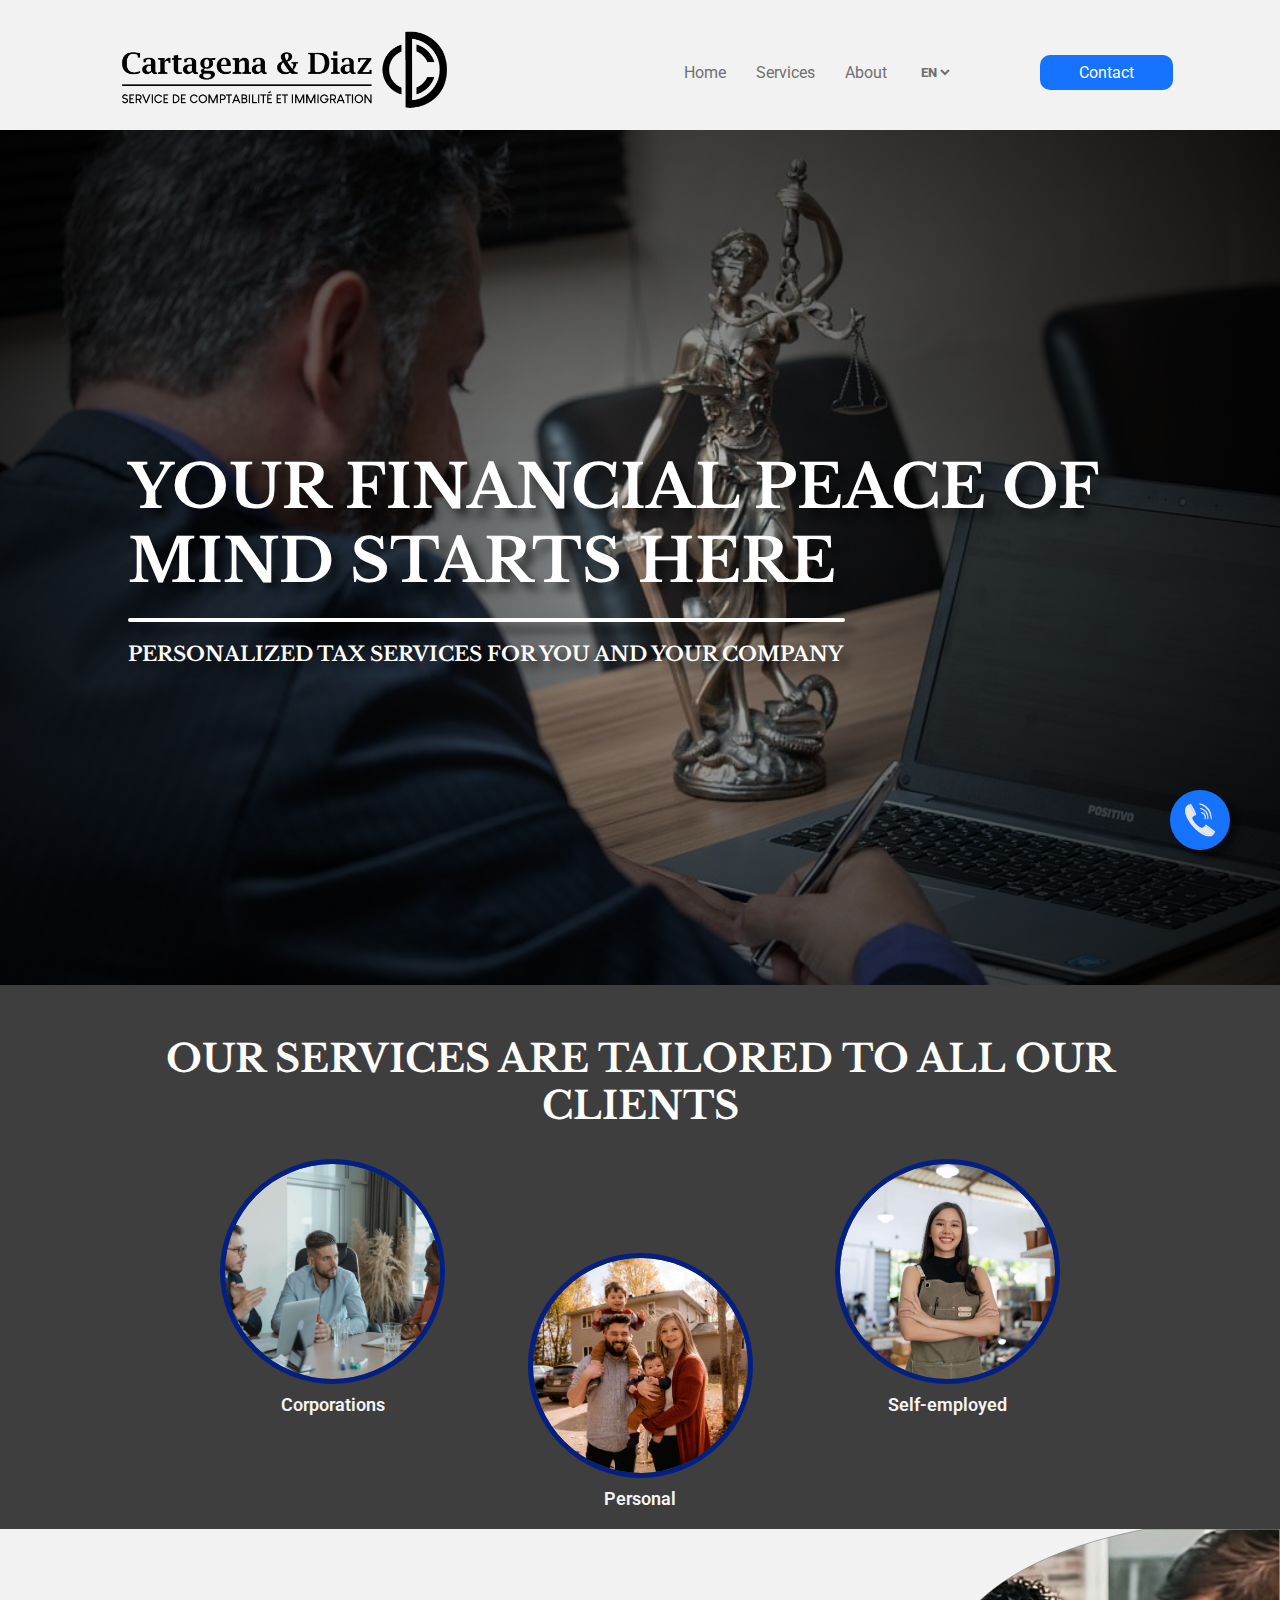
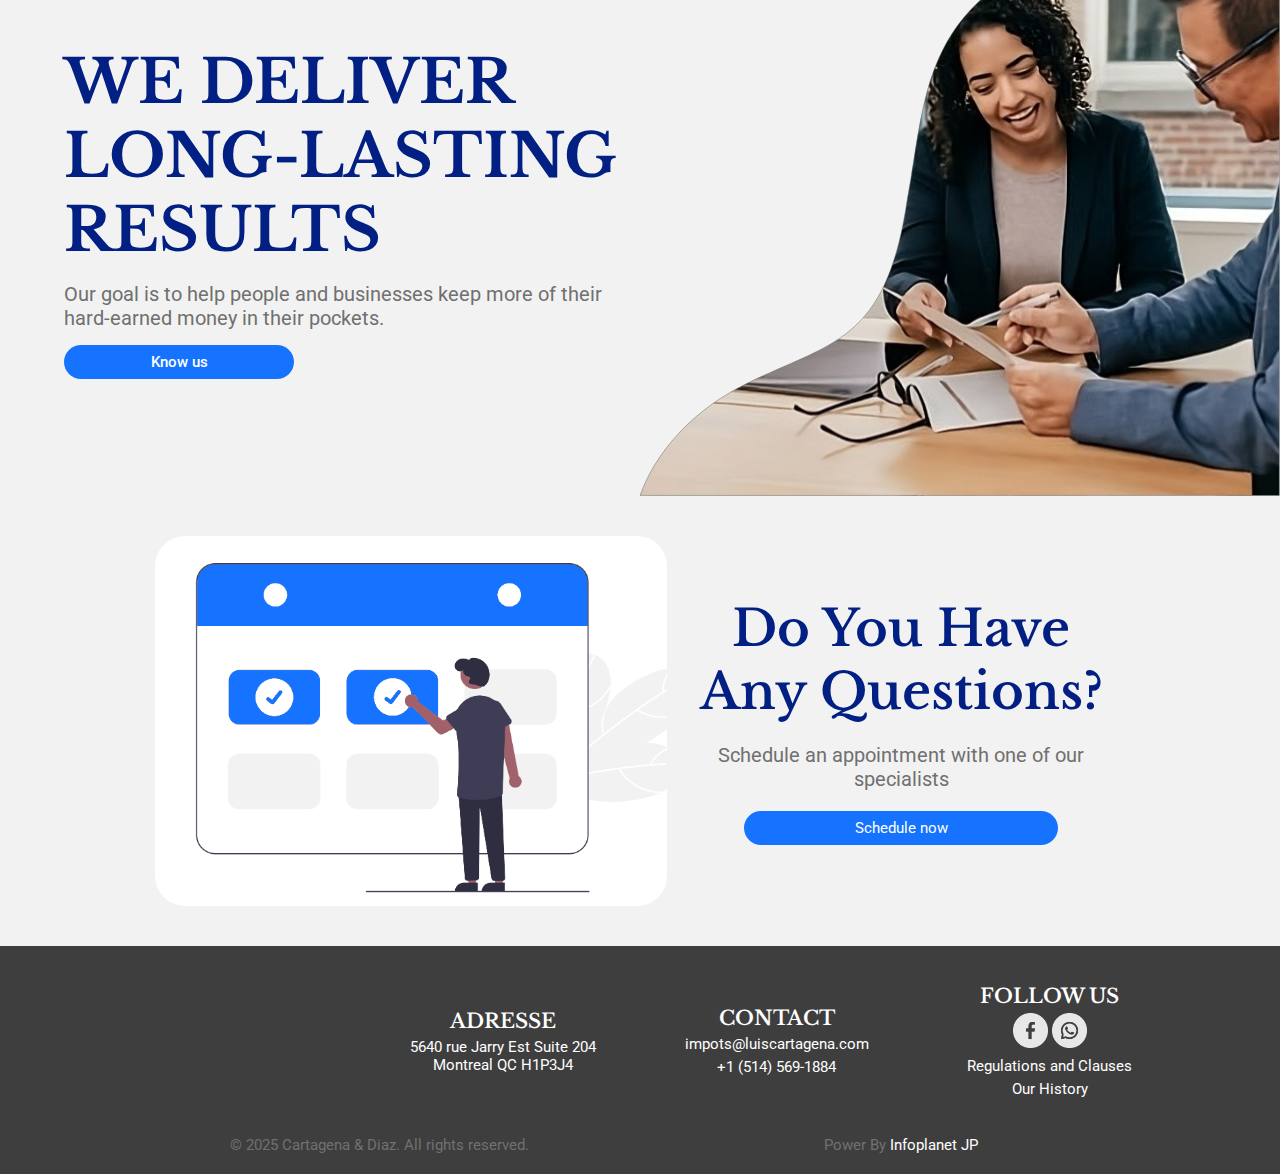
<file: index.html>
<!DOCTYPE html>
<html lang="fr">
<head>
    <meta charset="UTF-8">
    <meta name="viewport" content="width=device-width, initial-scale=1.0">
    <meta name="description" content="Servicios fiscales personalizados para usted o su empresa.">
    <title>Cartagena & Diaz</title>
    <link href="https://fonts.googleapis.com/css2?family=Material+Symbols+Outlined" rel="stylesheet" />
    <link rel="stylesheet" href="css/index.css">
    <link rel="shortcut icon" href="favicon.ico" type="image/x-icon">
    
</head>
<body>
    <header style="padding-top: 15px;">
        <a href=""><img src="img/logo.png" alt="logito"></a>
        <nav>
            <label for="bt_menu" id="bt_open">
                <span class="material-symbols-outlined">menu</span>
            </label>

            <input type="checkbox" name="" id="bt_menu">
            <div class="navegacion">
                <label for="bt_menu" id="bt_close">
                    <span class="material-symbols-outlined">close</span>
                </label>
                <a href="" data-i18n="nav-inicio" >Inicio</a>
                <a href="pages/servicios.html" data-i18n="nav-servicio">Servicios</a>
                <a href="pages/about.html" data-i18n="nav-about">Acerca de</a>
                <select name="" id="language-selector">
                    <option value="es">ES</option>
                    <option value="en">EN</option>
                    <option value="fr">FR</option>
                </select>
            </div>
            <a href="https://site.booxi.com/luiscartagena?lang=fre" target="_blank" data-i18n="nav-contacto" class="bot_contacto">Contacto</a>
        </nav>
    </header>

    <a href="pages/about.html#second" class="bot-eleve"><img src="img/telefono.png" alt=""></a>

    <section id="firths">
        <article>
            <img src="img/index/abogacia-min.jpg" loading="lazy" decoding="async" alt="">
            <div class="container">
                <h1 data-i18n="index-sec1-titulo">Tu tranquilidad financiera empieza aquí</h1>
                <div><div class="divider"></div> <div></div></div>
                <h4 data-i18n="index-sec1-subtitulo">Servicios fiscales personalizados para usted o su empresa</h4>
            </div>
        </article>
    </section>

    <section id="second">
        <h2 data-i18n="index-sec2-titulo" class="entrada-up">Nuestros servicios se adaptan a todos nuestros clientes.</h2>
        <div class="contenedor entrada-up">
            <article class="service">
                <a href="pages/servicios.html#thrift">
                    <div class="marco">
                        <img src="img/index/corporaciones-min.jpg"  loading="lazy" alt="">
                    </div>
                    <p data-i18n="index-sec2-serv1">Corporaciones</p>
                </a>
            </article>
            <article class="service">
                <div class="space"></div>
                <a href="pages/servicios.html#fourt">
                    <div class="marco">
                        <img src="img/index/familias-min.jpg" loading="lazy"  alt="">
                    </div>
                    <p data-i18n="index-sec2-serv2">Personal</p>
                </a>
            </article>
            <article class="service">
                <a href="pages/servicios.html#second">
                    <div class="marco">
                        <img src="img/index/microempresas-min.jpg" loading="lazy" alt="">
                    </div>
                    <p data-i18n="index-sec2-serv3">Autonomos</p>
                </a>
            </article>
        </div>
    </section>

    <section id="thrifth">
        <img src="img/index/2.jpeg" alt="">
        <svg xmlns="http://www.w3.org/2000/svg" xmlns:xlink="http://www.w3.org/1999/xlink" width="1221.482" height="1081.604" viewBox="0 0 1221.482 1081.604">
    <defs>
        <pattern id="pattern" width="1" height="1" viewBox="453.854 0 1220.324 1080.743">
        <image preserveAspectRatio="xMidYMid slice" width="2047.723" height="1080.743" xlink:href="[data-uri]"/>
        </pattern>
    </defs>
    <path id="bordeado" d="M1920.7,1074.767c-96.793-.3-220.96-.592-259.354,0-432.234,86.631-410.672,301.979-450.694,510.092-40.022,282.153-146.079,276.15-310.168,358.194S700.38,2155.168,700.38,2155.168H1920Z" transform="translate(-699.722 -1074.065)" stroke="#707070" stroke-width="1" fill="url(#pattern)"/>
        </svg>
        <article>
            <h2 data-i18n="index-sec3-titulo" class="entrada-up">ENTREGAMOS RESULTADOS DURADEROS</h2>
            <p data-i18n="index-sec3-text">Nuestro objetivo es ayudar a las personas y a las empresas a conservar una mayor parte del dinero que ganaron con tanto esfuerzo en sus bolsillos.</p>
            <a href="pages/about.html" data-i18n="index-sec3-bot" class="entrada-left">Conocer más</a>
        </article>
    </section>
    
    <section id="fourth">
        <img src="img/index/recerva-azul.png" alt="">
        <article>
            <h2 data-i18n="index-sec4-titulo" class="entrada-up">¿Tienes alguna pregunta?</h2>
            <p data-i18n="index-sec4-text">Programe una cita con uno de nuestros especialistas.</p>
            <a href="https://site.booxi.com/luiscartagena?lang=fre" target="_blank"  data-i18n="index-sec4-bot" class="entrada-left">Agendar ahora</a>
        </article>
    </section>

    <footer>
        <div class="infos">
            <article class="mapa">
                <iframe src="https://www.google.com/maps/embed?pb=!1m18!1m12!1m3!1d698.0506395634008!2d-73.58953693044306!3d45.586472636740545!2m3!1f0!2f0!3f0!3m2!1i1024!2i768!4f13.1!3m3!1m2!1s0x4cc91ef209b6247d%3A0xecc33d4f78ce600b!2s5640%20Rue%20Jarry%20E%20%23204%2C%20Montreal%2C%20QC%20H1P%203J4!5e0!3m2!1ses!2sca!4v1756061439842!5m2!1ses!2sca" width="600" height="450" style="border:0;" allowfullscreen="" loading="lazy" referrerpolicy="no-referrer-when-downgrade"></iframe>
            </article>
            <article>
                <h3 data-i18n="footer-titulo1">DIRECCION</h3>
                <p data-i18n="footer-j1">5640 rue Jarry Est Suite 204 Montréal QC H1P3J4</p>
            </article>
            <article>
                <h3 data-i18n="footer-titulo2">CONTACTO</h3>
                <a href="mailto:impots@luiscartagena.com">impots@luiscartagena.com</a>
                <a href="tel:5145691884">+1 (514) 569-1884</a>
            </article>
            <article>
                <h3 data-i18n="footer-titulo3">SIGUENOS</h3>
                <div>
                    <a href=""><img src="img/footer/facebook.png" alt=""></a>
                    <a href="https://api.whatsapp.com/send?phone=15145691884" target="_blank"><img src="img/footer/whatsapp.png" alt=""></a>
                </div>
                <a href="pages/bio.html#clausula" data-i18n="footer-termin">Reglamentos y Clausulas</a>
                <a href="pages/bio.html#historia" data-i18n="bio-sec1-h1">nuestra historia</a>
                
            </article>
        </div>
        <div class="copy">
            <p data-i18n="footer-text"><b>© 2025 Cartagena & Diaz. Todos los derechos reservados.</b></p>
            <p>Power By <a href="https://infoplanetjp.com" target="_blank">Infoplanet JP</a></p>
        </div>
    </footer>

    <script src="script.js"></script>
</body>
</html>
</file>
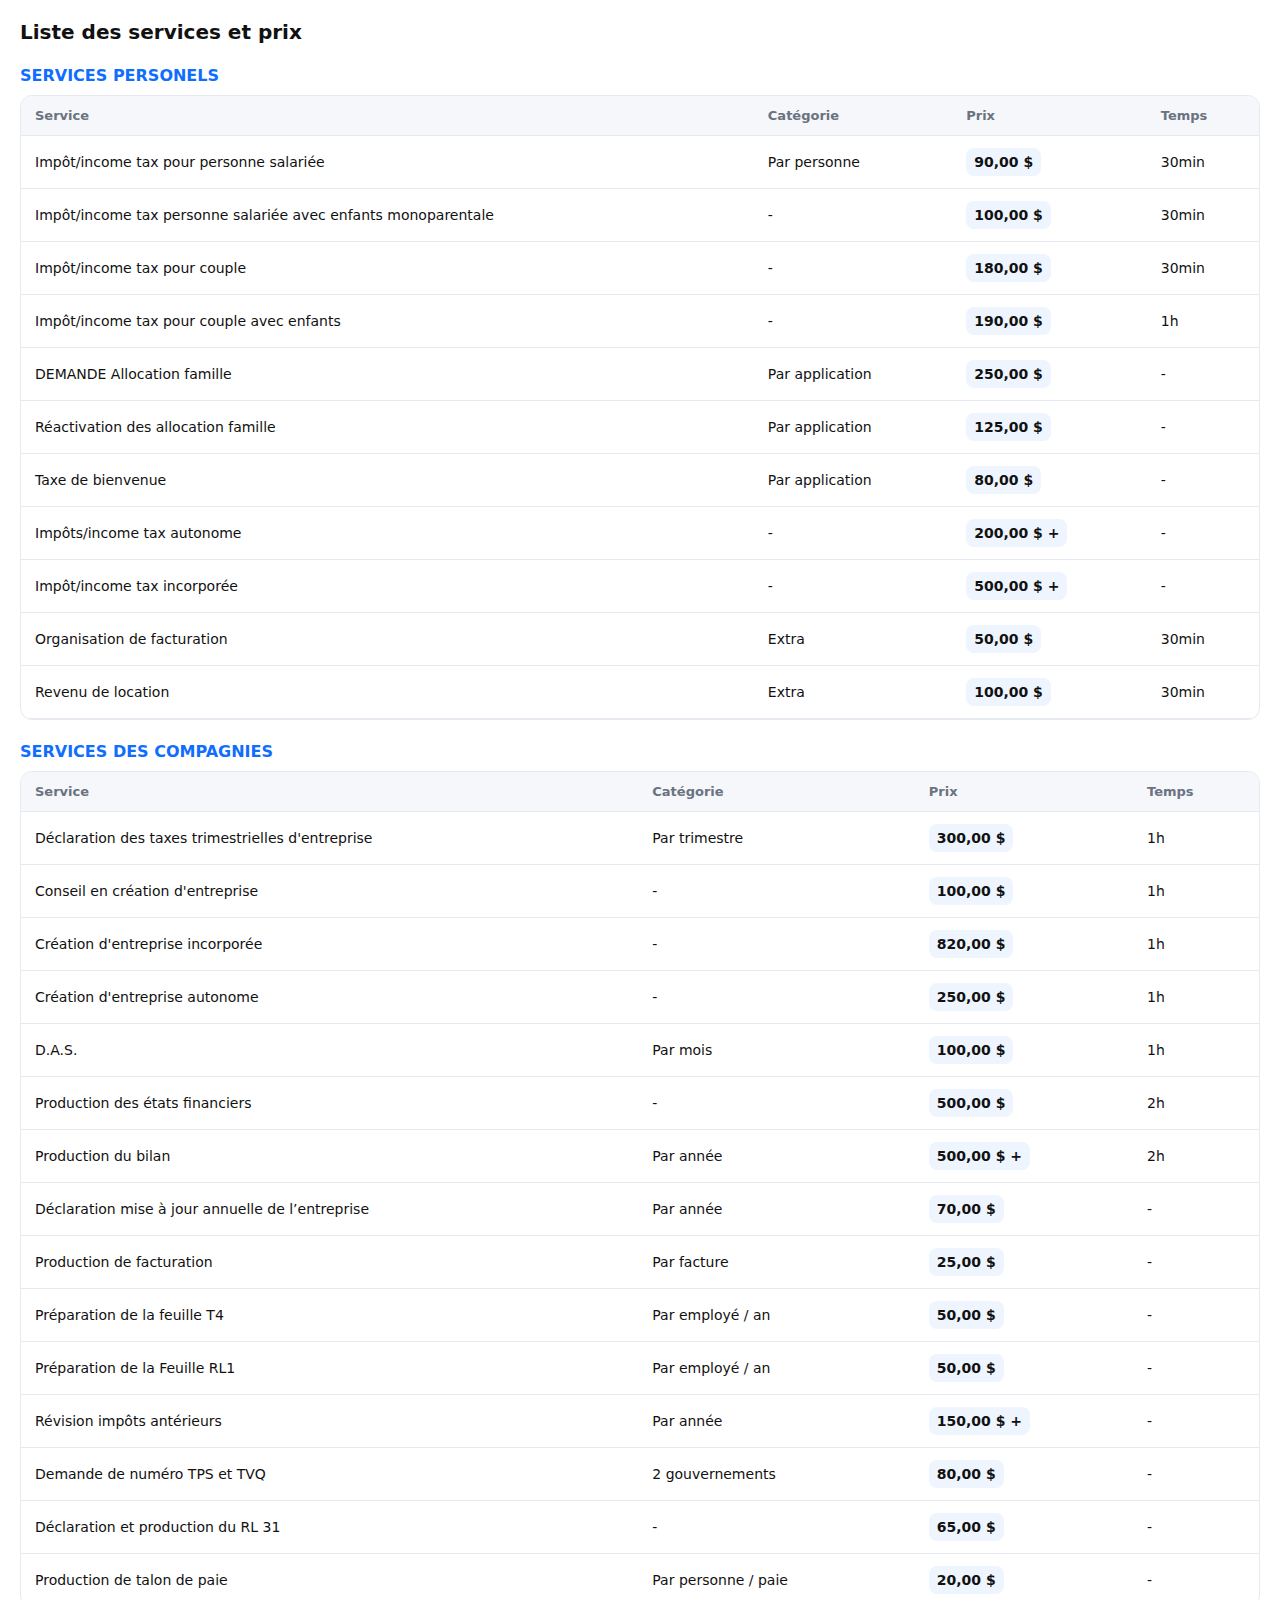
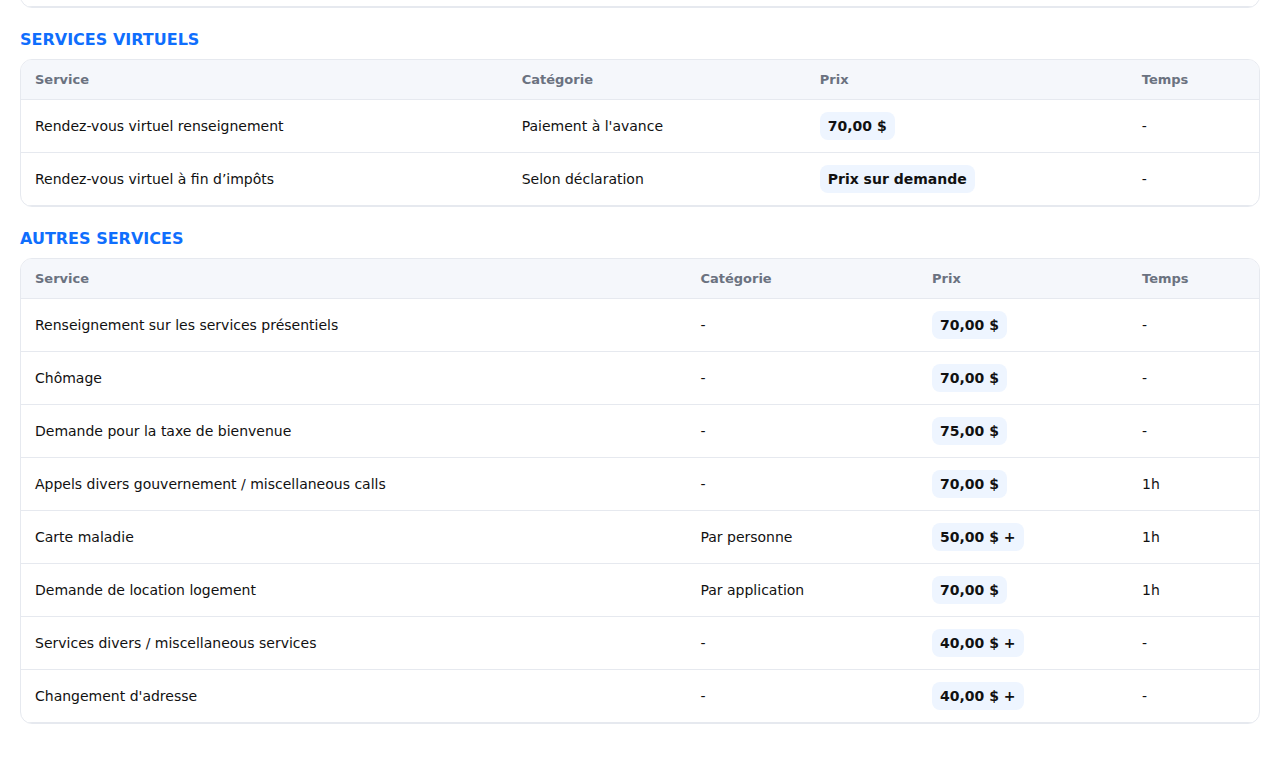
<file: test.html>
<!doctype html>
<html lang="fr">
<head>
<meta charset="utf-8" />
<meta name="viewport" content="width=device-width,initial-scale=1" />
<title>Liste des services et prix — responsive (CSS only)</title>
<style>
  :root{
    --header-bg:#f5f7fb;
    --accent:#0f6efd;
    --border:#e6e9ef;
    --muted:#6b7280;
    --bg:#ffffff;
    --card-bg:#fafafa;
    --price-bg:#eef5ff;
    --radius:12px;
    --gap:14px;
    --font: Inter, system-ui, -apple-system, "Segoe UI", Roboto, "Helvetica Neue", Arial;
  }

  *{box-sizing:border-box}
  body{
    font-family:var(--font);
    margin:0;
    padding:20px;
    background:var(--bg);
    color:#111;
    -webkit-font-smoothing:antialiased;
  }

  h1{margin:0 0 14px;font-size:20px}
  h2{margin:22px 0 10px;color:var(--accent);font-size:16px}

  .table-wrap{
    border:1px solid var(--border);
    border-radius:var(--radius);
    overflow:auto;
    margin-bottom:16px;
  }

  table{
    width:100%;
    border-collapse:collapse;
    min-width:640px; /* permite scroll horizontal en pantallas muy pequeñas si se desea */
  }

  thead tr{background:var(--header-bg)}
  th, td{
    padding:12px 14px;
    border-bottom:1px solid var(--border);
    font-size:14px;
    text-align:left;
    vertical-align:middle;
    word-break:break-word;
  }
  th{font-weight:600;color:var(--muted);font-size:13px}
  .price{background:var(--price-bg);padding:6px 8px;border-radius:8px;font-weight:700;display:inline-block}

  /* ---------------------------
     MOBILE: transformar tabla en cards
     --------------------------- */
  @media (max-width:720px){
    .table-wrap{ border:0; }
    table{
      width:100%;
      min-width:0; /* importante: dejar que la tabla se adapte */
      border:0;
    }

    /* ocultar la cabecera visualmente pero mantenerla accesible para lectores de pantalla */
    thead{
      position:absolute !important;
      left:-9999px;
      top:auto;
      width:1px;
      height:1px;
      overflow:hidden;
    }

    /* cada fila se convierte en bloque (card) */
    tbody tr{
      display:block;
      margin:0 0 var(--gap) 0;
      border:1px solid var(--border);
      background:var(--card-bg);
      padding:12px;
      border-radius:10px;
    }

    /* cada celda se muestra horizontal: label ::before  |  valor (el contenido original) */
    tbody tr td{
      display:flex;
      justify-content:space-between;
      padding:8px 4px;
      border-bottom:0;
      align-items:flex-start;
    }

    /* ahí mostramos la etiqueta de columna (visual) delante del valor con ::before.
       Usamos nth-child para evitar añadir atributos data-label en cada celda. */
    tbody tr td::before{
      content: attr(data-label); /* si hay data-label la usará; si no, la sobrescriben las reglas nth-child abajo */
      font-weight:600;
      color:var(--muted);
      margin-right:12px;
      width:40%;
      white-space:nowrap;
      overflow:hidden;
      text-overflow:ellipsis;
      flex:0 0 40%;
    }

    /* fallback / override: etiquetas por posición de columna (si no usas data-label) */
    tbody tr td:nth-child(1)::before { content: "Service"; }
    tbody tr td:nth-child(2)::before { content: "Catégorie"; }
    tbody tr td:nth-child(3)::before { content: "Prix"; }
    tbody tr td:nth-child(4)::before { content: "Temps"; }

    /* estilo del valor (lado derecho) */
    tbody tr td > * {
      flex:1 1 auto;
      text-align:right;
      min-width:36%;
      overflow-wrap: anywhere;
    }

    /* estética adicional para el precio (si existe el span.price) */
    tbody tr td span.price{ display:inline-block; text-align:right; }
  }

  /* impresión: mostrar tablas en layout tradicional */
  @media print{
    thead{position:static;left:auto}
    tbody tr{display:table-row;border:0;padding:0}
    table{min-width:0}
  }
</style>
</head>
<body>
  <h1>Liste des services et prix</h1>

  <!-- SERVICES PERSONELS -->
  <h2>SERVICES PERSONELS</h2>
  <div class="table-wrap" role="region" aria-label="Services personels">
    <table>
      <thead>
        <tr><th>Service</th><th>Catégorie</th><th>Prix</th><th>Temps</th></tr>
      </thead>
      <tbody>
        <tr>
          <td>Impôt/income tax pour personne salariée</td>
          <td>Par personne</td>
          <td><span class="price">90,00 $</span></td>
          <td>30min</td>
        </tr>
        <tr>
          <td>Impôt/income tax personne salariée avec enfants monoparentale</td>
          <td>-</td>
          <td><span class="price">100,00 $</span></td>
          <td>30min</td>
        </tr>
        <tr>
          <td>Impôt/income tax pour couple</td>
          <td>-</td>
          <td><span class="price">180,00 $</span></td>
          <td>30min</td>
        </tr>
        <tr>
          <td>Impôt/income tax pour couple avec enfants</td>
          <td>-</td>
          <td><span class="price">190,00 $</span></td>
          <td>1h</td>
        </tr>
        <tr>
          <td>DEMANDE Allocation famille</td>
          <td>Par application</td>
          <td><span class="price">250,00 $</span></td>
          <td>-</td>
        </tr>
        <tr>
          <td>Réactivation des allocation famille</td>
          <td>Par application</td>
          <td><span class="price">125,00 $</span></td>
          <td>-</td>
        </tr>
        <tr>
          <td>Taxe de bienvenue</td>
          <td>Par application</td>
          <td><span class="price">80,00 $</span></td>
          <td>-</td>
        </tr>
        <tr>
          <td>Impôts/income tax autonome</td>
          <td>-</td>
          <td><span class="price">200,00 $ +</span></td>
          <td>-</td>
        </tr>
        <tr>
          <td>Impôt/income tax incorporée</td>
          <td>-</td>
          <td><span class="price">500,00 $ +</span></td>
          <td>-</td>
        </tr>
        <tr>
          <td>Organisation de facturation</td>
          <td>Extra</td>
          <td><span class="price">50,00 $</span></td>
          <td>30min</td>
        </tr>
        <tr>
          <td>Revenu de location</td>
          <td>Extra</td>
          <td><span class="price">100,00 $</span></td>
          <td>30min</td>
        </tr>
      </tbody>
    </table>
  </div>

  <!-- SERVICES DES COMPAGNIES -->
  <h2>SERVICES DES COMPAGNIES</h2>
  <div class="table-wrap" role="region" aria-label="Services des compagnies">
    <table>
      <thead>
        <tr><th>Service</th><th>Catégorie</th><th>Prix</th><th>Temps</th></tr>
      </thead>
      <tbody>
        <tr>
          <td>Déclaration des taxes trimestrielles d'entreprise</td>
          <td>Par trimestre</td>
          <td><span class="price">300,00 $</span></td>
          <td>1h</td>
        </tr>
        <tr><td>Conseil en création d'entreprise</td><td>-</td><td><span class="price">100,00 $</span></td><td>1h</td></tr>
        <tr><td>Création d'entreprise incorporée</td><td>-</td><td><span class="price">820,00 $</span></td><td>1h</td></tr>
        <tr><td>Création d'entreprise autonome</td><td>-</td><td><span class="price">250,00 $</span></td><td>1h</td></tr>
        <tr><td>D.A.S.</td><td>Par mois</td><td><span class="price">100,00 $</span></td><td>1h</td></tr>
        <tr><td>Production des états financiers</td><td>-</td><td><span class="price">500,00 $</span></td><td>2h</td></tr>
        <tr><td>Production du bilan</td><td>Par année</td><td><span class="price">500,00 $ +</span></td><td>2h</td></tr>
        <tr><td>Déclaration mise à jour annuelle de l’entreprise</td><td>Par année</td><td><span class="price">70,00 $</span></td><td>-</td></tr>
        <tr><td>Production de facturation</td><td>Par facture</td><td><span class="price">25,00 $</span></td><td>-</td></tr>
        <tr><td>Préparation de la feuille T4</td><td>Par employé / an</td><td><span class="price">50,00 $</span></td><td>-</td></tr>
        <tr><td>Préparation de la Feuille RL1</td><td>Par employé / an</td><td><span class="price">50,00 $</span></td><td>-</td></tr>
        <tr><td>Révision impôts antérieurs</td><td>Par année</td><td><span class="price">150,00 $ +</span></td><td>-</td></tr>
        <tr><td>Demande de numéro TPS et TVQ</td><td>2 gouvernements</td><td><span class="price">80,00 $</span></td><td>-</td></tr>
        <tr><td>Déclaration et production du RL 31</td><td>-</td><td><span class="price">65,00 $</span></td><td>-</td></tr>
        <tr><td>Production de talon de paie</td><td>Par personne / paie</td><td><span class="price">20,00 $</span></td><td>-</td></tr>
      </tbody>
    </table>
  </div>

  <!-- SERVICES VIRTUELS -->
  <h2>SERVICES VIRTUELS</h2>
  <div class="table-wrap" role="region" aria-label="Services virtuels">
    <table>
      <thead>
        <tr><th>Service</th><th>Catégorie</th><th>Prix</th><th>Temps</th></tr>
      </thead>
      <tbody>
        <tr><td>Rendez-vous virtuel renseignement</td><td>Paiement à l'avance</td><td><span class="price">70,00 $</span></td><td>-</td></tr>
        <tr><td>Rendez-vous virtuel à fin d’impôts</td><td>Selon déclaration</td><td><span class="price">Prix sur demande</span></td><td>-</td></tr>
      </tbody>
    </table>
  </div>

  <!-- AUTRES SERVICES -->
  <h2>AUTRES SERVICES</h2>
  <div class="table-wrap" role="region" aria-label="Autres services">
    <table>
      <thead>
        <tr><th>Service</th><th>Catégorie</th><th>Prix</th><th>Temps</th></tr>
      </thead>
      <tbody>
        <tr><td>Renseignement sur les services présentiels</td><td>-</td><td><span class="price">70,00 $</span></td><td>-</td></tr>
        <tr><td>Chômage</td><td>-</td><td><span class="price">70,00 $</span></td><td>-</td></tr>
        <tr><td>Demande pour la taxe de bienvenue</td><td>-</td><td><span class="price">75,00 $</span></td><td>-</td></tr>
        <tr><td>Appels divers gouvernement / miscellaneous calls</td><td>-</td><td><span class="price">70,00 $</span></td><td>1h</td></tr>
        <tr><td>Carte maladie</td><td>Par personne</td><td><span class="price">50,00 $ +</span></td><td>1h</td></tr>
        <tr><td>Demande de location logement</td><td>Par application</td><td><span class="price">70,00 $</span></td><td>1h</td></tr>
        <tr><td>Services divers / miscellaneous services</td><td>-</td><td><span class="price">40,00 $ +</span></td><td>-</td></tr>
        <tr><td>Changement d'adresse</td><td>-</td><td><span class="price">40,00 $ +</span></td><td>-</td></tr>
      </tbody>
    </table>
  </div>
</body>
</html>
</file>
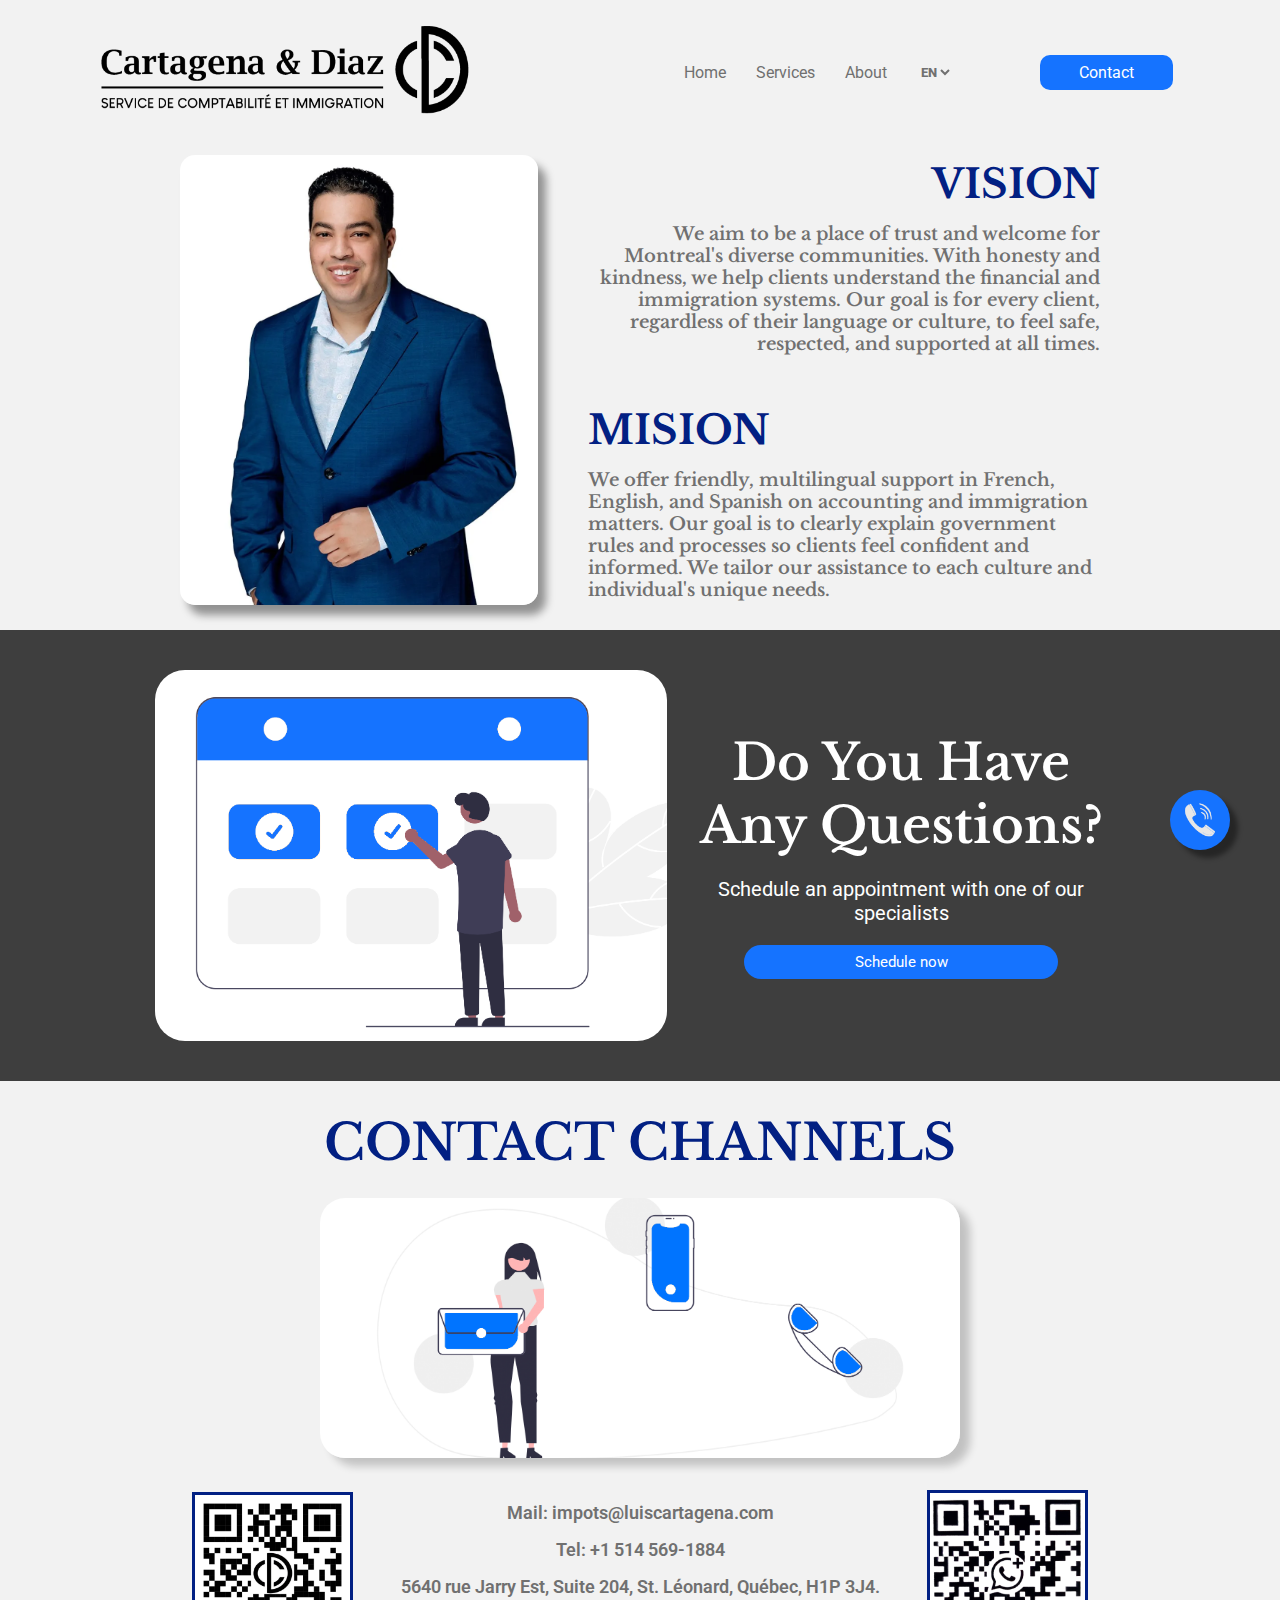
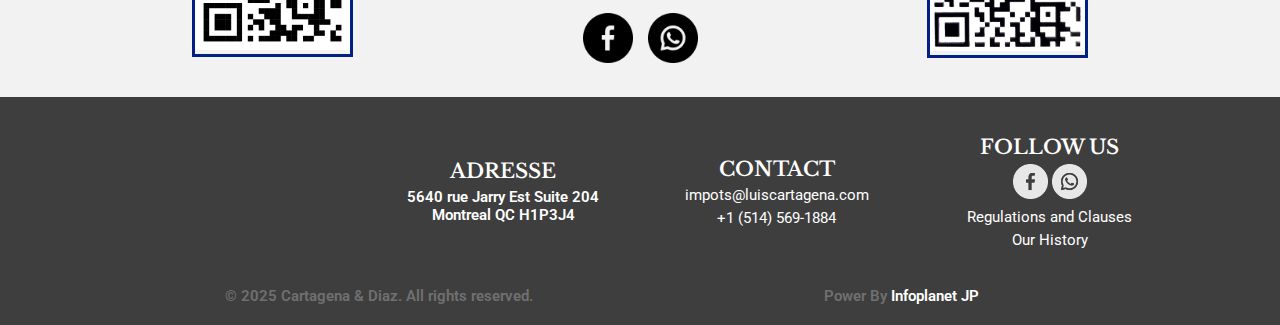
<file: pages/about.html>
<!DOCTYPE html>
<html lang="es">
<head>
    <meta charset="UTF-8">
    <meta name="viewport" content="width=device-width, initial-scale=1.0">
    <meta name="description" content="Servicios fiscales personalizados para usted o su empresa.">
    <title>Cartagena & Diaz</title>
    <link href="https://fonts.googleapis.com/css2?family=Material+Symbols+Outlined" rel="stylesheet" />
    <link rel="stylesheet" href="../css/about.css">
    <link rel="shortcut icon" href="../favicon.ico" type="image/x-icon">
    
</head>
<body>
    <header style="padding-top: 15px;">
        <a href="../index.html"><img src="../img/logo.png" alt="logito"></a>
        <nav>
            <label for="bt_menu" id="bt_open">
                <span class="material-symbols-outlined">menu</span>
            </label>

            <input type="checkbox" name="" id="bt_menu">
            <div class="navegacion">
                <label for="bt_menu" id="bt_close">
                    <span class="material-symbols-outlined">close</span>
                </label>
                <a href="../index.html" data-i18n="nav-inicio" >Inicio</a>
                <a href="../pages/servicios.html" data-i18n="nav-servicio">Servicios</a>
                <a href="" data-i18n="nav-about">Acerca de</a>
                <select name="" id="language-selector">
                    <option value="es">ES</option>
                    <option value="en">EN</option>
                    <option value="fr">FR</option>
                </select>
            </div>
            <a href="https://site.booxi.com/luiscartagena?lang=fre" target="_blank"  data-i18n="nav-contacto" class="bot_contacto">Contacto</a>
        </nav>
    </header>
    
    <a href="../pages/about.html#second" class="bot-eleve"><img src="../img/telefono.png" alt=""></a>

    <section id="firths">
        <img src="../img/about/luis.png" alt="Imagen del abogado">
        <article>
            <div class="metas">
                <h2 data-i18n="about-sec1-h1">VISION</h2>
                <p data-i18n="about-sec1-p1">Lorem ipsum, dolor sit amet consectetur adipisicing elit. Odit fugiat ipsam iusto vitae nemo temporibus ipsum velit voluptas necessitatibus? Natus.</p>
            </div>
            <div class="metas">
                <h2 data-i18n="about-sec1-h2">MISION</h2>
                <p data-i18n="about-sec1-p2">Ofrecemos apoyo amable y multilingüe en francés, inglés y español en temas de contabilidad e inmigración. Nuestro objetivo es explicar claramente las reglas y procesos del gobierno para que los clientes se sientan seguros e informados. Adaptamos nuestra ayuda a cada cultura y a las necesidades únicas de cada persona.</p>
            </div>
        </article>
    </section>

    <section id="tirfth">
        <img src="../img/index/recerva-azul.png" alt="" class="entrada-up">
        <article>
            <h2 data-i18n="index-sec4-titulo" class="entrada-up">¿Tienes alguna pregunta?</h2>
            <p data-i18n="index-sec4-text">Programe una cita con uno de nuestros especialistas.</p>
            <a href="https://site.booxi.com/luiscartagena?lang=fre" target="_blank"  data-i18n="index-sec4-bot" class="entrada-left">Agendar ahora</a>
        </article>
    </section>

    <section id="second">
        <h2 data-i18n="about-sec2-h" class="entrada-up">Canales de contacto</h2>
        <img src="../img/about/contacto-azul.png" alt="" class="entrada-up">
        <article>
            <div class="entrada-up">
                <img src="../img/about/qr logo.png" alt="qr1">
            </div>
            <div class="contactos">
                <p>Mail: <a href="mailto:impots@luiscartagena.com">impots@luiscartagena.com</a></p>
                <p>Tel: <a href="tel:5145691884">+1 514 569-1884</a></p>
                <p><a href="https://maps.app.goo.gl/znAFaQkxfChMCsaBA" target="_blank">5640 rue Jarry Est, Suite 204, St. Léonard, Québec, H1P 3J4.</a></p>
                <div class="entrada-left">
                    <a href=""><img src="../img/about/facebook.png" alt=""></a>
                    <!-- <a href=""><img src="../img/about/instagram.png" alt=""></a> -->
                    <a href="https://api.whatsapp.com/send?phone=15145691884" target="_blank"><img src="../img/about/whatsapp.png" alt=""></a>
                </div>
            </div>
            <div class="entrada-up">
                <img src="../img/about/qrWathsapp.png" alt="qr1">
            </div>
        </article>
    </section>

    <footer>
        <div class="infos">
            <article class="mapa">
                <iframe src="https://www.google.com/maps/embed?pb=!1m18!1m12!1m3!1d698.0506395634008!2d-73.58953693044306!3d45.586472636740545!2m3!1f0!2f0!3f0!3m2!1i1024!2i768!4f13.1!3m3!1m2!1s0x4cc91ef209b6247d%3A0xecc33d4f78ce600b!2s5640%20Rue%20Jarry%20E%20%23204%2C%20Montreal%2C%20QC%20H1P%203J4!5e0!3m2!1ses!2sca!4v1756061439842!5m2!1ses!2sca" width="600" height="450" style="border:0;" allowfullscreen="" loading="lazy" referrerpolicy="no-referrer-when-downgrade"></iframe>
            </article>
            <article>
                <h3 data-i18n="footer-titulo1">DIRECCION</h3>
                <p data-i18n="footer-j1">5640 rue Jarry Est Suite 204 Montréal QC H1P3J4</p>
            </article>
            <article>
                <h3 data-i18n="footer-titulo2">CONTACTO</h3>
                <a href="mailto:impots@luiscartagena.com">impots@luiscartagena.com</a>
                <a href="tel:5145691884">+1 (514) 569-1884</a>
            </article>
            <article>
                <h3 data-i18n="footer-titulo3">SIGUENOS</h3>
                <div>
                    <a href=""><img src="../img/footer/facebook.png" alt=""></a>
                    <!-- <a href=""><img src="../img/footer/instagram.png" alt=""></a> -->
                    <a href="https://api.whatsapp.com/send?phone=15145691884" target="_blank"><img src="../img/footer/whatsapp.png" alt=""></a>
                </div>
                <a href="../pages/bio.html#clausula" data-i18n="footer-termin">Reglamentos y Clausulas</a>
                <a href="../pages/bio.html#historia" data-i18n="bio-sec1-h1">Nuestra historia</a>
                
            </article>
        </div>
        <div class="copy">
            <p data-i18n="footer-text"><b>© 2025 Cartagena & Diaz. Todos los derechos reservados.</b></p>
            <p>Power By <a href="https://infoplanetjp.com" target="_blank">Infoplanet JP</a></p>
        </div>
    </footer>

    <script src="../script.js"></script>
</body>
</html>
</file>
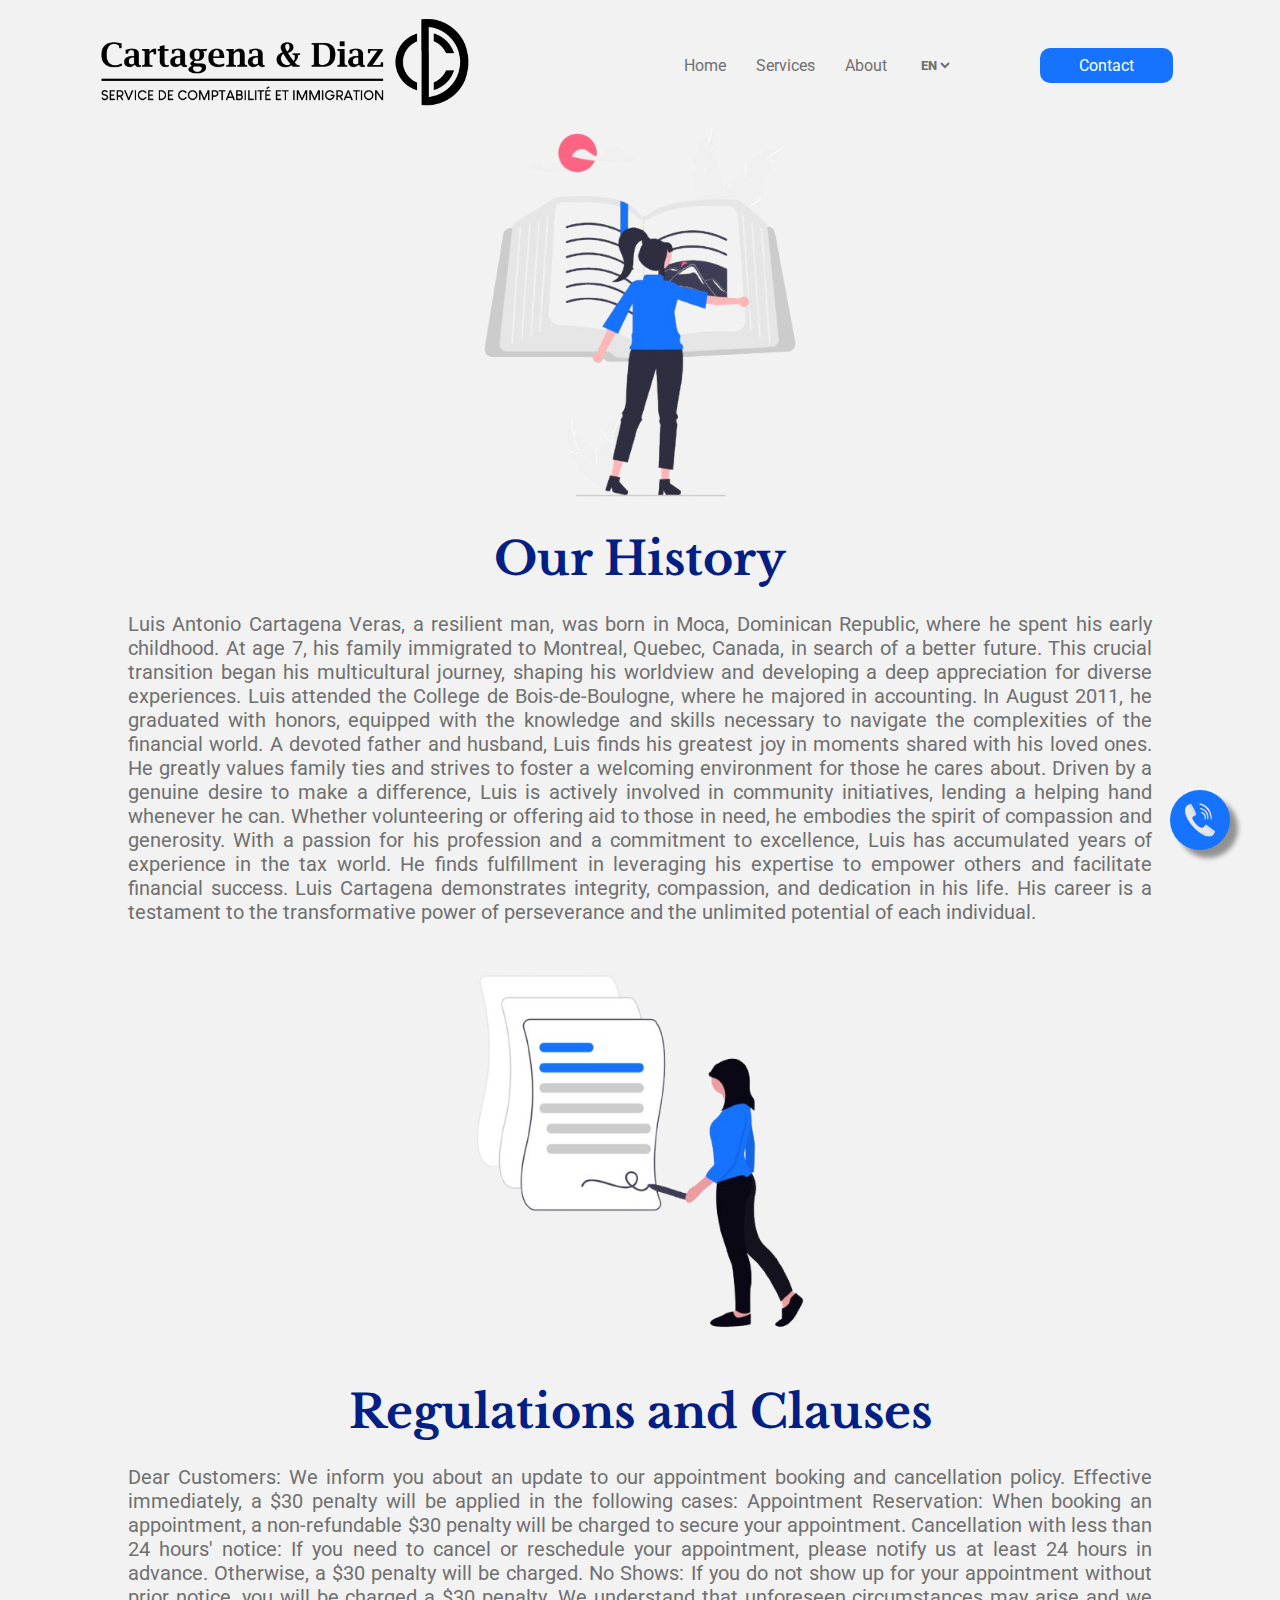
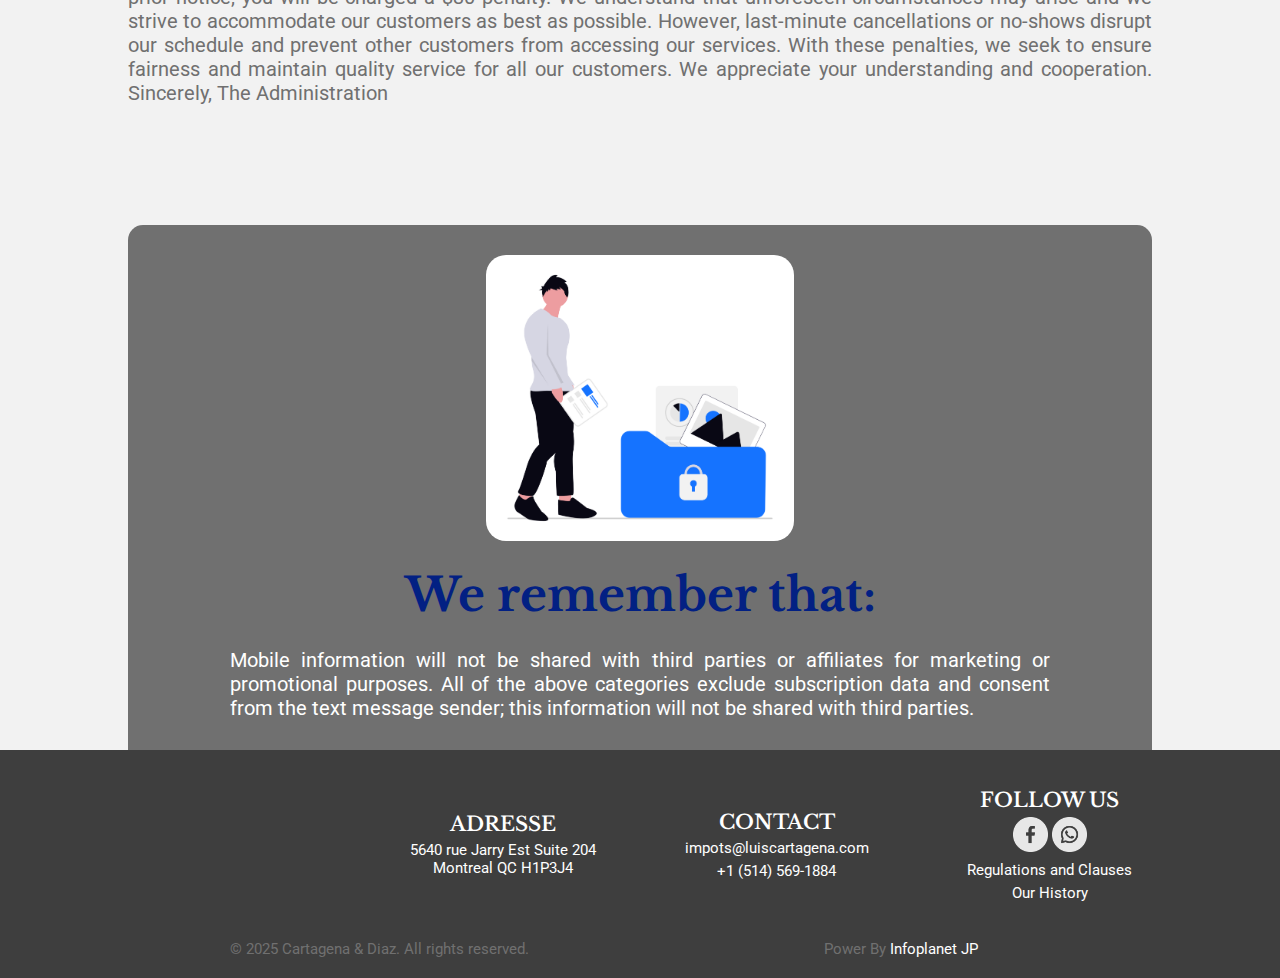
<file: pages/bio.html>
<!DOCTYPE html>
<html lang="es">
<head>
    <meta charset="UTF-8">
    <meta name="viewport" content="width=device-width, initial-scale=1.0">
    <meta name="description" content="Servicios fiscales personalizados para usted o su empresa.">
    <title>Cartagena & Diaz</title>
    <link href="https://fonts.googleapis.com/css2?family=Material+Symbols+Outlined" rel="stylesheet" />
    <link rel="stylesheet" href="../css/bio.css">
    <link rel="shortcut icon" href="../favicon.ico" type="image/x-icon">
    
</head>
<body>
    <header>
        <a href="../index.html"><img src="../img/logo.png" alt="logito"></a>
        <nav>
            <label for="bt_menu" id="bt_open">
                <span class="material-symbols-outlined">menu</span>
            </label>

            <input type="checkbox" name="" id="bt_menu">
            <div class="navegacion">
                <label for="bt_menu" id="bt_close">
                    <span class="material-symbols-outlined">close</span>
                </label>
                <a href="../index.html" data-i18n="nav-inicio" >Inicio</a>
                <a href="../pages/servicios.html" data-i18n="nav-servicio">Servicios</a>
                <a href="" data-i18n="nav-about">Acerca de</a>
                <select name="" id="language-selector">
                    <option value="es">ES</option>
                    <option value="en">EN</option>
                    <option value="fr">FR</option>
                </select>
            </div>
            <a href="https://site.booxi.com/luiscartagena?lang=fre" target="_blank"  data-i18n="nav-contacto" class="bot_contacto">Contacto</a>
        </nav>
    </header>
    
    <a href="../pages/about.html#second" class="bot-eleve"><img src="../img/telefono.png" alt=""></a>

    <section id="historia">
        <img src="../img/bio/biograp.png" alt="">
        <h2 data-i18n="bio-sec1-h1"></h2>
        <p data-i18n="bio-sec1-p"></p>
    </section>

    <section id="clausula">
        <img src="../img/bio/terminos.png" alt="">
        <h2 data-i18n="footer-termin"></h2>
        <p data-i18n="bio-sec2-p"></p>
        <p data-i18n="bio-sec2-p1"></p>
        <p data-i18n="bio-sec2-p2"></p>
        <p data-i18n="bio-sec2-p3"></p>
        <p data-i18n="bio-sec2-p4"></p>
    </section>

    <section id="private">
        <img src="../img/bio/private.png" alt="">
        <h2 data-i18n="bio-sec3-h1"></h2>
        <p data-i18n="bio-sec3-p"></p>
    </section>
    
    <footer>
        <div class="infos">
            <article class="mapa">
                <iframe src="https://www.google.com/maps/embed?pb=!1m18!1m12!1m3!1d698.0506395634008!2d-73.58953693044306!3d45.586472636740545!2m3!1f0!2f0!3f0!3m2!1i1024!2i768!4f13.1!3m3!1m2!1s0x4cc91ef209b6247d%3A0xecc33d4f78ce600b!2s5640%20Rue%20Jarry%20E%20%23204%2C%20Montreal%2C%20QC%20H1P%203J4!5e0!3m2!1ses!2sca!4v1756061439842!5m2!1ses!2sca" width="600" height="450" style="border:0;" allowfullscreen="" loading="lazy" referrerpolicy="no-referrer-when-downgrade"></iframe>
            </article>
            <article>
                <h3 data-i18n="footer-titulo1">DIRECCION</h3>
                <p data-i18n="footer-j1">5640 rue Jarry Est Suite 204 Montréal QC H1P3J4</p>
            </article>
            <article>
                <h3 data-i18n="footer-titulo2">CONTACTO</h3>
                <a href="mailto:impots@luiscartagena.com">impots@luiscartagena.com</a>
                <a href="tel:5145691884">+1 (514) 569-1884</a>
            </article>
            <article>
                <h3 data-i18n="footer-titulo3">SIGUENOS</h3>
                <div>
                    <a href=""><img src="../img/footer/facebook.png" alt=""></a>
                    <a href="https://api.whatsapp.com/send?phone=15145691884" target="_blank"><img src="../img/footer/whatsapp.png" alt=""></a>
                </div>
                <a href="../pages/bio.html#clausula" data-i18n="footer-termin">Reglamentos y Clausulas</a>
                <a href="../pages/bio.html#historia" data-i18n="bio-sec1-h1">Nuestra historia</a>
                
            </article>
        </div>
        <div class="copy">
            <p data-i18n="footer-text"><b>© 2025 Cartagena & Diaz. Todos los derechos reservados.</b></p>
            <p>Power By <a href="https://infoplanetjp.com" target="_blank">Infoplanet JP</a></p>
        </div>
    </footer>

    <script src="../script.js"></script>
</body>
</html>
</file>
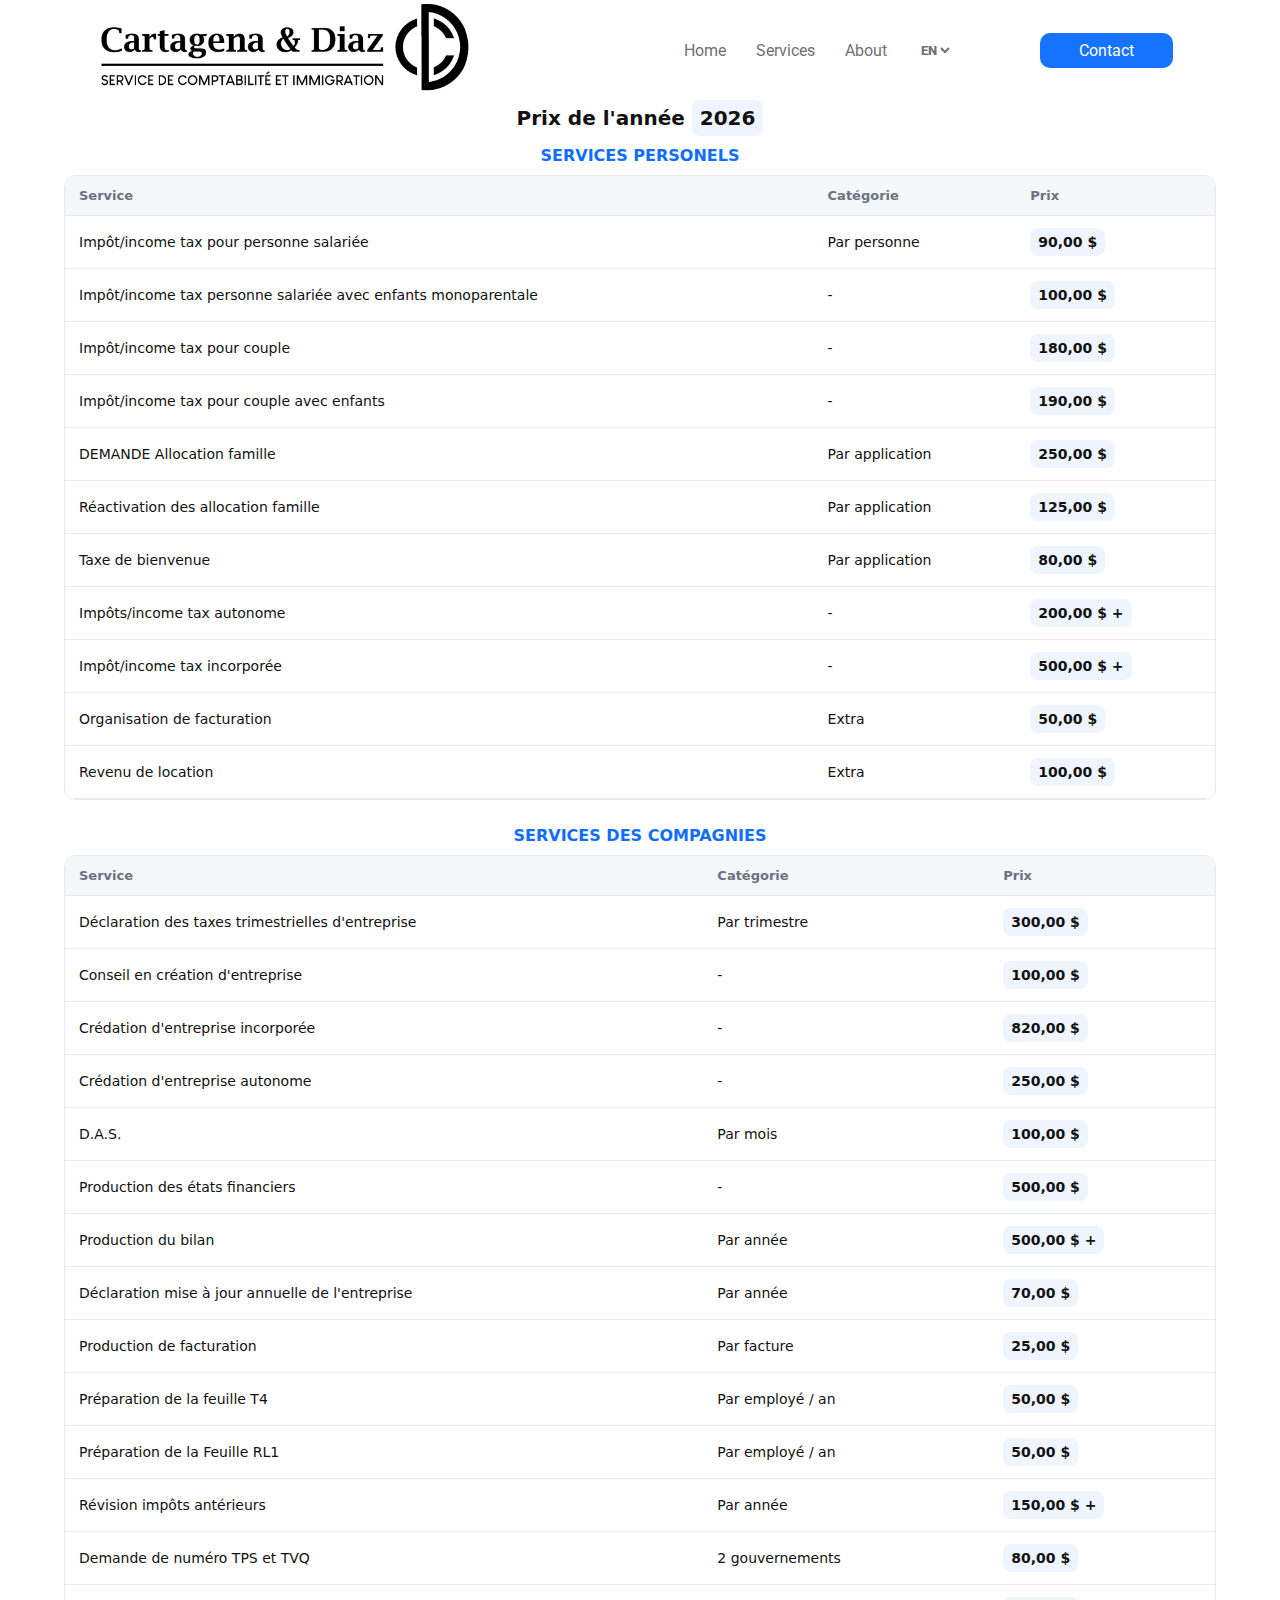
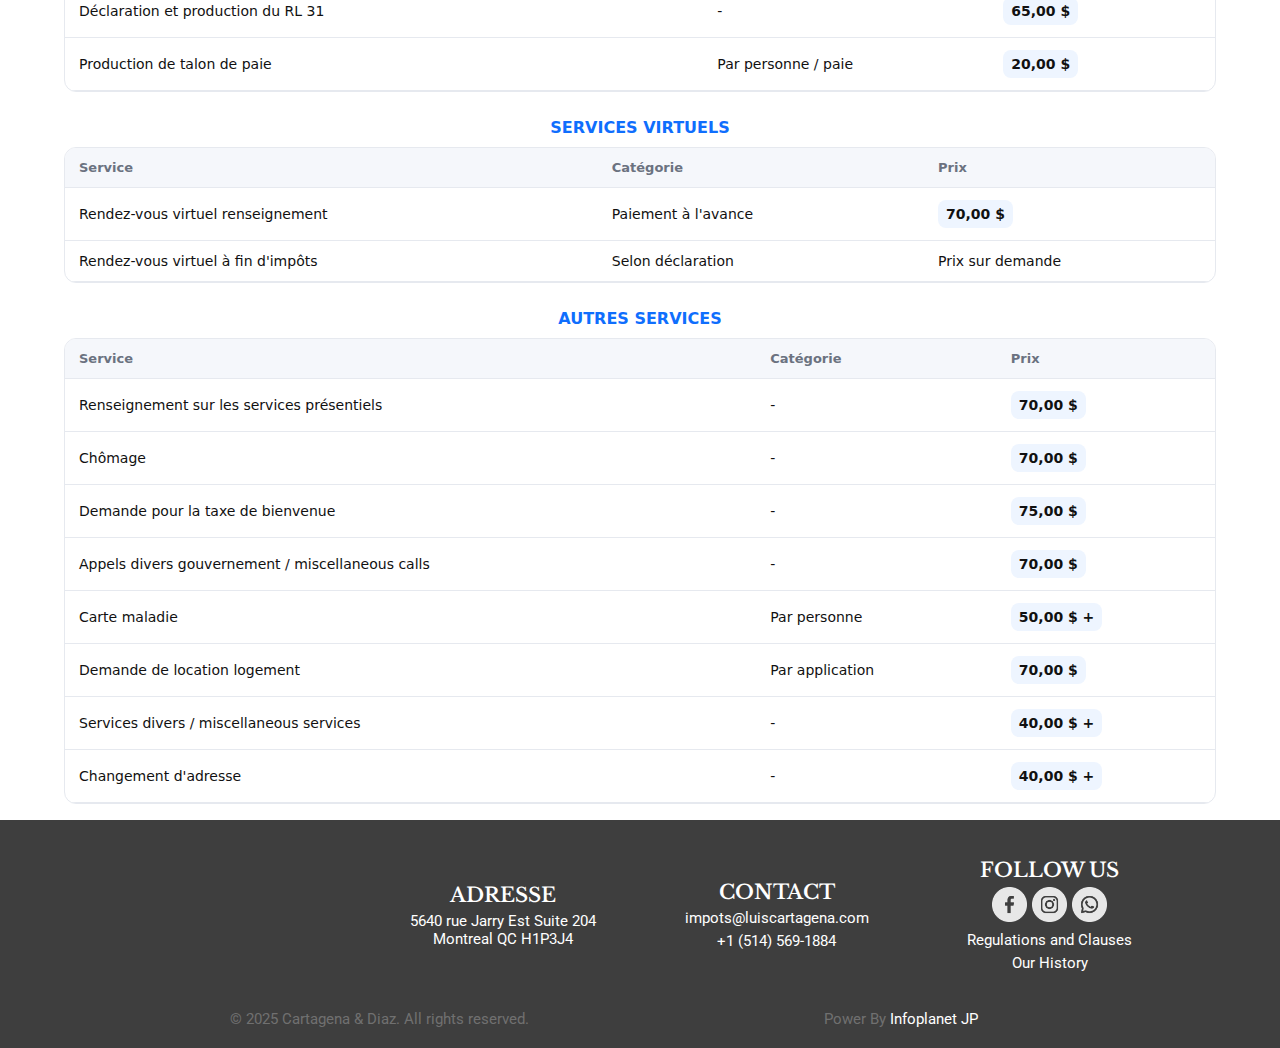
<file: pages/precios.html>
<!DOCTYPE html>
<html lang="fr">
<head>
    <meta charset="UTF-8">
    <meta name="viewport" content="width=device-width, initial-scale=1.0">
    <meta name="description" content="Servicios fiscales personalizados para usted o su empresa.">
    <title>Cartagena & Diaz</title>
    <link href="https://fonts.googleapis.com/css2?family=Material+Symbols+Outlined" rel="stylesheet" />
    <link rel="stylesheet" href="../css/services.css">
    <link rel="shortcut icon" href="../favicon.ico" type="image/x-icon">
    <style>
  :root{
    --header-bg:#f5f7fb;
    --accent:#0f6efd;
    --border:#e6e9ef;
    --muted:#6b7280;
    --bg:#ffffff;
    --card-bg:#fafafa;
    --price-bg:#eef5ff;
    --radius:12px;
    --gap:14px;
    --font: Inter, system-ui, -apple-system, "Segoe UI", Roboto, "Helvetica Neue", Arial;
  }

  *{box-sizing:border-box}
  body{
    font-family:var(--font);
    margin:0;
    background:var(--bg);
    color:#111;
    -webkit-font-smoothing:antialiased;
  }

  h1{margin:0 auto;font-size:20px;text-align: center;}
  h2{margin:0 auto;color:var(--accent);font-size:16px;width:100%;text-align: center;padding: 10px 0;}

  .table-wrap{
    border:1px solid var(--border);
    border-radius:var(--radius);
    overflow:auto;
    margin: 0 auto;
    width: 90%;
    margin-bottom:16px;
  }

  table{
    width:100%;
    border-collapse:collapse;
    min-width:640px; /* permite scroll horizontal en pantallas muy pequeñas si se desea */
  }

  thead tr{background:var(--header-bg)}
  th, td{
    padding:12px 14px;
    border-bottom:1px solid var(--border);
    font-size:14px;
    text-align:left;
    vertical-align:middle;
    word-break:break-word;
  }
  th{font-weight:600;color:var(--muted);font-size:13px}
  .price{background:var(--price-bg);padding:6px 8px;border-radius:8px;font-weight:700;display:inline-block}

  /* ---------------------------
     MOBILE: transformar tabla en cards
     --------------------------- */
  @media (max-width:720px){
    .table-wrap{ border:0; }
    table{
      width:100%;
      min-width:0; /* importante: dejar que la tabla se adapte */
      border:0;
    }

    /* ocultar la cabecera visualmente pero mantenerla accesible para lectores de pantalla */
    thead{
      position:absolute !important;
      left:-9999px;
      top:auto;
      width:1px;
      height:1px;
      overflow:hidden;
    }

    /* cada fila se convierte en bloque (card) */
    tbody tr{
      display:block;
      margin:0 0 var(--gap) 0;
      border:1px solid var(--border);
      background:var(--card-bg);
      padding:12px;
      border-radius:10px;
    }

    /* cada celda se muestra horizontal: label ::before  |  valor (el contenido original) */
    tbody tr td{
      display:flex;
      justify-content:space-between;
      padding:8px 4px;
      border-bottom:0;
      align-items:flex-start;
    }

    /* ahí mostramos la etiqueta de columna (visual) delante del valor con ::before.
       Usamos nth-child para evitar añadir atributos data-label en cada celda. */
    tbody tr td::before{
      content: attr(data-label); /* si hay data-label la usará; si no, la sobrescriben las reglas nth-child abajo */
      font-weight:600;
      color:var(--muted);
      margin-right:12px;
      width:40%;
      white-space:nowrap;
      overflow:hidden;
      text-overflow:ellipsis;
      flex:0 0 40%;
    }

    /* fallback / override: etiquetas por posición de columna (si no usas data-label) */
    tbody tr td:nth-child(1)::before { content: "Service"; }
    tbody tr td:nth-child(2)::before { content: "Catégorie"; }
    tbody tr td:nth-child(3)::before { content: "Prix"; }
    tbody tr td:nth-child(4)::before { content: "Temps"; }

    /* estilo del valor (lado derecho) */
    tbody tr td > * {
      flex:1 1 auto;
      text-align:right;
      min-width:36%;
      overflow-wrap: anywhere;
    }

    /* estética adicional para el precio (si existe el span.price) */
    tbody tr td span.price{ display:inline-block; text-align:right; }
  }

  /* impresión: mostrar tablas en layout tradicional */
  @media print{
    thead{position:static;left:auto}
    tbody tr{display:table-row;border:0;padding:0}
    table{min-width:0}
  }
    </style>
</head>
<body>
    <header>
        <a href="../index.html"><img src="../img/logo.png" alt="logito"></a>
        <nav>
            <label for="bt_menu" id="bt_open">
                <span class="material-symbols-outlined">menu</span>
            </label>

            <input type="checkbox" name="" id="bt_menu">
            <div class="navegacion">
                <label for="bt_menu" id="bt_close">
                    <span class="material-symbols-outlined">close</span>
                </label>
                <a href="../index.html" data-i18n="nav-inicio" >Inicio</a>
                <a href="../pages/servicios.html" data-i18n="nav-servicio">Servicios</a>
                <a href="../pages/about.html" data-i18n="nav-about">Acerca de</a>
                <select name="" id="language-selector">
                    <option value="es">ES</option>
                    <option value="en">EN</option>
                    <option value="fr">FR</option>
                </select>
            </div>
            <a href="https://site.booxi.com/luiscartagena?lang=fre" target="_blank" data-i18n="nav-contacto" class="bot_contacto">Contacto</a>
        </nav>
    </header>

  <h1 data-i18n="bio-titulo-principal">Prix de l'année <b class="price">2026</b></h1>

  <!-- SERVICES PERSONELS -->
<h2 data-i18n="bio-sec1-titulo">SERVICES PERSONELS</h2>
<div class="table-wrap" role="region" aria-label="Services personels">
  <table>
    <thead>
      <tr>
        <th data-i18n="bio-tabla-servicio">Service</th>
        <th data-i18n="bio-tabla-categoria">Catégorie</th>
        <th data-i18n="bio-tabla-precio">Prix</th>
      </tr>
    </thead>
    <tbody>
      <tr>
        <td data-i18n="bio-sec1-s1">Impôt/income tax pour personne salariée</td>
        <td data-i18n="bio-sec1-c1">Par personne</td>
        <td><span class="price">90,00 $</span></td>
      </tr>
      <tr>
        <td data-i18n="bio-sec1-s2">Impôt/income tax personne salariée avec enfants monoparentale</td>
        <td>-</td>
        <td><span class="price">100,00 $</span></td>
      </tr>
      <tr>
        <td data-i18n="bio-sec1-s3">Impôt/income tax pour couple</td>
        <td>-</td>
        <td><span class="price">180,00 $</span></td>
      </tr>
      <tr>
        <td data-i18n="bio-sec1-s4">Impôt/income tax pour couple avec enfants</td>
        <td>-</td>
        <td><span class="price">190,00 $</span></td>
      </tr>
      <tr>
        <td data-i18n="bio-sec1-s5">DEMANDE Allocation famille</td>
        <td data-i18n="bio-sec1-c5">Par application</td>
        <td><span class="price">250,00 $</span></td>
      </tr>
      <tr>
        <td data-i18n="bio-sec1-s6">Réactivation des allocation famille</td>
        <td data-i18n="bio-sec1-c6">Par application</td>
        <td><span class="price">125,00 $</span></td>
      </tr>
      <tr>
        <td data-i18n="bio-sec1-s7">Taxe de bienvenue</td>
        <td data-i18n="bio-sec1-c7">Par application</td>
        <td><span class="price">80,00 $</span></td>
      </tr>
      <tr>
        <td data-i18n="bio-sec1-s8">Impôts/income tax autonome</td>
        <td>-</td>
        <td><span class="price">200,00 $ +</span></td>
      </tr>
      <tr>
        <td data-i18n="bio-sec1-s9">Impôt/income tax incorporée</td>
        <td>-</td>
        <td><span class="price">500,00 $ +</span></td>
      </tr>
      <tr>
        <td data-i18n="bio-sec1-s10">Organisation de facturation</td>
        <td data-i18n="bio-sec1-c10">Extra</td>
        <td><span class="price">50,00 $</span></td>
      </tr>
      <tr>
        <td data-i18n="bio-sec1-s11">Revenu de location</td>
        <td data-i18n="bio-sec1-c11">Extra</td>
        <td><span class="price">100,00 $</span></td>
      </tr>
    </tbody>
  </table>
</div>

<!-- SERVICES DES COMPAGNIES -->
<h2 data-i18n="bio-sec2-titulo">SERVICES DES COMPAGNIES</h2>
<div class="table-wrap" role="region" aria-label="Services des compagnies">
  <table>
    <thead>
      <tr>
        <th data-i18n="bio-tabla-servicio">Service</th>
        <th data-i18n="bio-tabla-categoria">Catégorie</th>
        <th data-i18n="bio-tabla-precio">Prix</th>
      </tr>
    </thead>
    <tbody>
      <tr>
        <td data-i18n="bio-sec2-s1">Déclaration des taxes trimestrielles d'entreprise</td>
        <td data-i18n="bio-sec2-c1">Par trimestre</td>
        <td><span class="price">300,00 $</span></td>
      </tr>
      <tr>
        <td data-i18n="bio-sec2-s2">Conseil en création d'entreprise</td>
        <td>-</td>
        <td><span class="price">100,00 $</span></td>
      </tr>
      <tr>
        <td data-i18n="bio-sec2-s3">Crédation d'entreprise incorporée</td>
        <td>-</td>
        <td><span class="price">820,00 $</span></td>
      </tr>
      <tr>
        <td data-i18n="bio-sec2-s4">Crédation d'entreprise autonome</td>
        <td>-</td>
        <td><span class="price">250,00 $</span></td>
      </tr>
      <tr>
        <td data-i18n="bio-sec2-s5">D.A.S.</td>
        <td data-i18n="bio-sec2-c5">Par mois</td>
        <td><span class="price">100,00 $</span></td>
      </tr>
      <tr>
        <td data-i18n="bio-sec2-s6">Production des états financiers</td>
        <td>-</td>
        <td><span class="price">500,00 $</span></td>
      </tr>
      <tr>
        <td data-i18n="bio-sec2-s7">Production du bilan</td>
        <td data-i18n="bio-sec2-c7">Par année</td>
        <td><span class="price">500,00 $ +</span></td>
      </tr>
      <tr>
        <td data-i18n="bio-sec2-s8">Déclaration mise à jour annuelle de l'entreprise</td>
        <td data-i18n="bio-sec2-c8">Par année</td>
        <td><span class="price">70,00 $</span></td>
      </tr>
      <tr>
        <td data-i18n="bio-sec2-s9">Production de facturation</td>
        <td data-i18n="bio-sec2-c9">Par facture</td>
        <td><span class="price">25,00 $</span></td>
      </tr>
      <tr>
        <td data-i18n="bio-sec2-s10">Préparation de la feuille T4</td>
        <td data-i18n="bio-sec2-c10">Par employé / an</td>
        <td><span class="price">50,00 $</span></td>
      </tr>
      <tr>
        <td data-i18n="bio-sec2-s11">Préparation de la Feuille RL1</td>
        <td data-i18n="bio-sec2-c11">Par employé / an</td>
        <td><span class="price">50,00 $</span></td>
      </tr>
      <tr>
        <td data-i18n="bio-sec2-s12">Révision impôts antérieurs</td>
        <td data-i18n="bio-sec2-c12">Par année</td>
        <td><span class="price">150,00 $ +</span></td>
      </tr>
      <tr>
        <td data-i18n="bio-sec2-s13">Demande de numéro TPS et TVQ</td>
        <td data-i18n="bio-sec2-c13">2 gouvernements</td>
        <td><span class="price">80,00 $</span></td>
      </tr>
      <tr>
        <td data-i18n="bio-sec2-s14">Déclaration et production du RL 31</td>
        <td>-</td>
        <td><span class="price">65,00 $</span></td>
      </tr>
      <tr>
        <td data-i18n="bio-sec2-s15">Production de talon de paie</td>
        <td data-i18n="bio-sec2-c15">Par personne / paie</td>
        <td><span class="price">20,00 $</span></td>
      </tr>
    </tbody>
  </table>
</div>

<!-- SERVICES VIRTUELS -->
<h2 data-i18n="bio-sec3-titulo">SERVICES VIRTUELS</h2>
<div class="table-wrap" role="region" aria-label="Services virtuels">
  <table>
    <thead>
      <tr>
        <th data-i18n="bio-tabla-servicio">Service</th>
        <th data-i18n="bio-tabla-categoria">Catégorie</th>
        <th data-i18n="bio-tabla-precio">Prix</th>
      </tr>
    </thead>
    <tbody>
      <tr>
        <td data-i18n="bio-sec3-s1">Rendez-vous virtuel renseignement</td>
        <td data-i18n="bio-sec3-c1">Paiement à l'avance</td>
        <td><span class="price">70,00 $</span></td>
      </tr>
      <tr>
        <td data-i18n="bio-sec3-s2">Rendez-vous virtuel à fin d'impôts</td>
        <td data-i18n="bio-sec3-c2">Selon déclaration</td>
        <td><span data-i18n="bio-sec3-p2">Prix sur demande</span></td>
      </tr>
    </tbody>
  </table>
</div>

<!-- AUTRES SERVICES -->
<h2 data-i18n="bio-sec4-titulo">AUTRES SERVICES</h2>
<div class="table-wrap" role="region" aria-label="Autres services">
  <table>
    <thead>
      <tr>
        <th data-i18n="bio-tabla-servicio">Service</th>
        <th data-i18n="bio-tabla-categoria">Catégorie</th>
        <th data-i18n="bio-tabla-precio">Prix</th>
      </tr>
    </thead>
    <tbody>
      <tr>
        <td data-i18n="bio-sec4-s1">Renseignement sur les services présentiels</td>
        <td>-</td>
        <td><span class="price">70,00 $</span></td>
      </tr>
      <tr>
        <td data-i18n="bio-sec4-s2">Chômage</td>
        <td>-</td>
        <td><span class="price">70,00 $</span></td>
      </tr>
      <tr>
        <td data-i18n="bio-sec4-s3">Demande pour la taxe de bienvenue</td>
        <td>-</td>
        <td><span class="price">75,00 $</span></td>
      </tr>
      <tr>
        <td data-i18n="bio-sec4-s4">Appels divers gouvernement / miscellaneous calls</td>
        <td>-</td>
        <td><span class="price">70,00 $</span></td>
      </tr>
      <tr>
        <td data-i18n="bio-sec4-s5">Carte maladie</td>
        <td data-i18n="bio-sec4-c5">Par personne</td>
        <td><span class="price">50,00 $ +</span></td>
      </tr>
      <tr>
        <td data-i18n="bio-sec4-s6">Demande de location logement</td>
        <td data-i18n="bio-sec4-c6">Par application</td>
        <td><span class="price">70,00 $</span></td>
      </tr>
      <tr>
        <td data-i18n="bio-sec4-s7">Services divers / miscellaneous services</td>
        <td>-</td>
        <td><span class="price">40,00 $ +</span></td>
      </tr>
      <tr>
        <td data-i18n="bio-sec4-s8">Changement d'adresse</td>
        <td>-</td>
        <td><span class="price">40,00 $ +</span></td>
      </tr>
    </tbody>
  </table>
</div>

  <footer>
      <div class="infos">
          <article class="mapa">
              <iframe src="https://www.google.com/maps/embed?pb=!1m18!1m12!1m3!1d698.0506395634008!2d-73.58953693044306!3d45.586472636740545!2m3!1f0!2f0!3f0!3m2!1i1024!2i768!4f13.1!3m3!1m2!1s0x4cc91ef209b6247d%3A0xecc33d4f78ce600b!2s5640%20Rue%20Jarry%20E%20%23204%2C%20Montreal%2C%20QC%20H1P%203J4!5e0!3m2!1ses!2sca!4v1756061439842!5m2!1ses!2sca" width="600" height="450" style="border:0;" allowfullscreen="" loading="lazy" referrerpolicy="no-referrer-when-downgrade"></iframe>
          </article>
          <article>
              <h3 data-i18n="footer-titulo1">DIRECCION</h3>
              <p data-i18n="footer-j1">5640 rue Jarry Est Suite 204 Montréal QC H1P3J4</p>
          </article>
          <article>
              <h3 data-i18n="footer-titulo2">CONTACTO</h3>
              <a href="mailto:impots@luiscartagena.com">impots@luiscartagena.com</a>
              <a href="tel:5145691884">+1 (514) 569-1884</a>
          </article>
          <article>
              <h3 data-i18n="footer-titulo3">SIGUENOS</h3>
              <div>
                  <a href=""><img src="../img/footer/facebook.png" alt=""></a>
                  <a href=""><img src="../img/footer/instagram.png" alt=""></a>
                  <a href="https://api.whatsapp.com/send?phone=15145691884" target="_blank"><img src="../img/footer/whatsapp.png" alt=""></a>
              </div>
              <a href="../pages/bio.html#clausula" data-i18n="footer-termin">Reglamentos y Clausulas</a>
              <a href="../pages/bio.html#historia" data-i18n="bio-sec1-h1">Nuestra historia</a>
          </article>
      </div>
      <div class="copy">
          <p data-i18n="footer-text"><b>© 2025 Cartagena & Diaz. Todos los derechos reservados.</b></p>
          <p>Power By <a href="https://infoplanetjp.com" target="_blank">Infoplanet JP</a></p>
      </div>
  </footer>

    <script src="../script.js"></script>
</body>
</html>
</file>
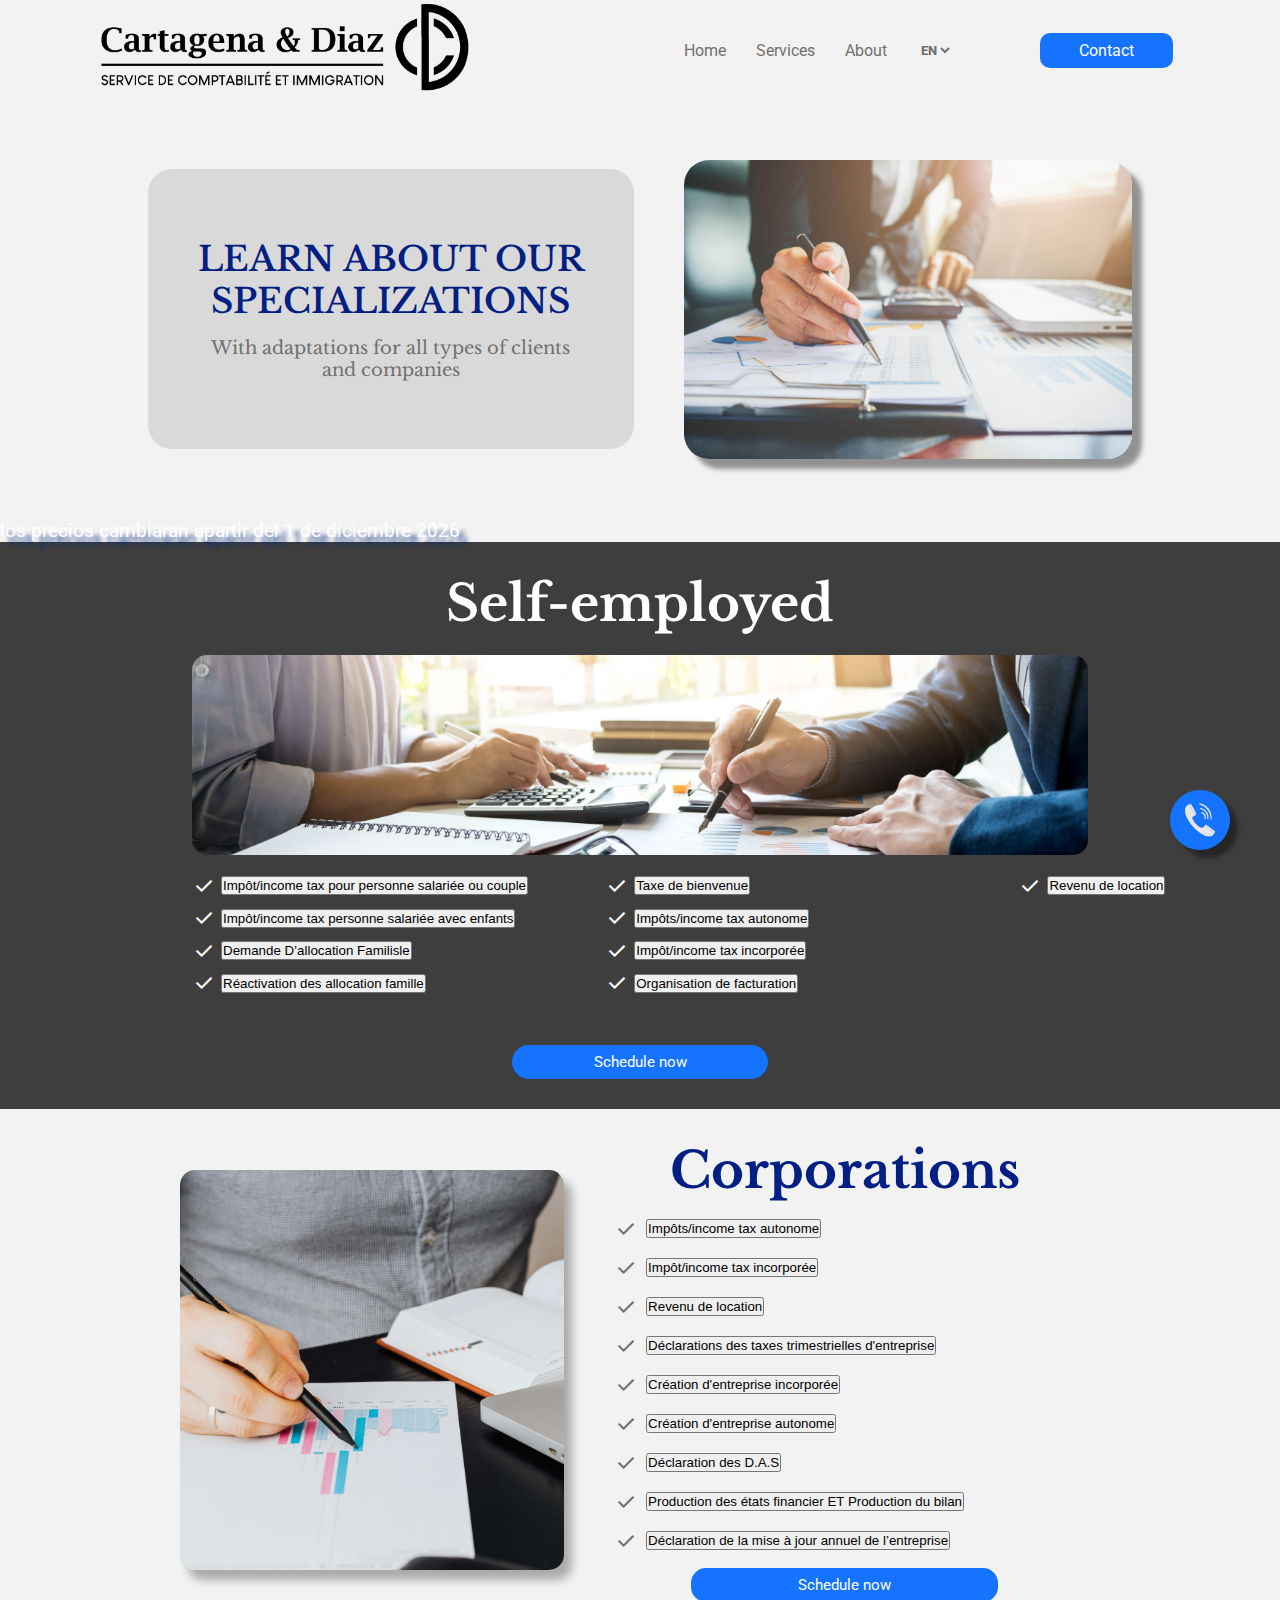
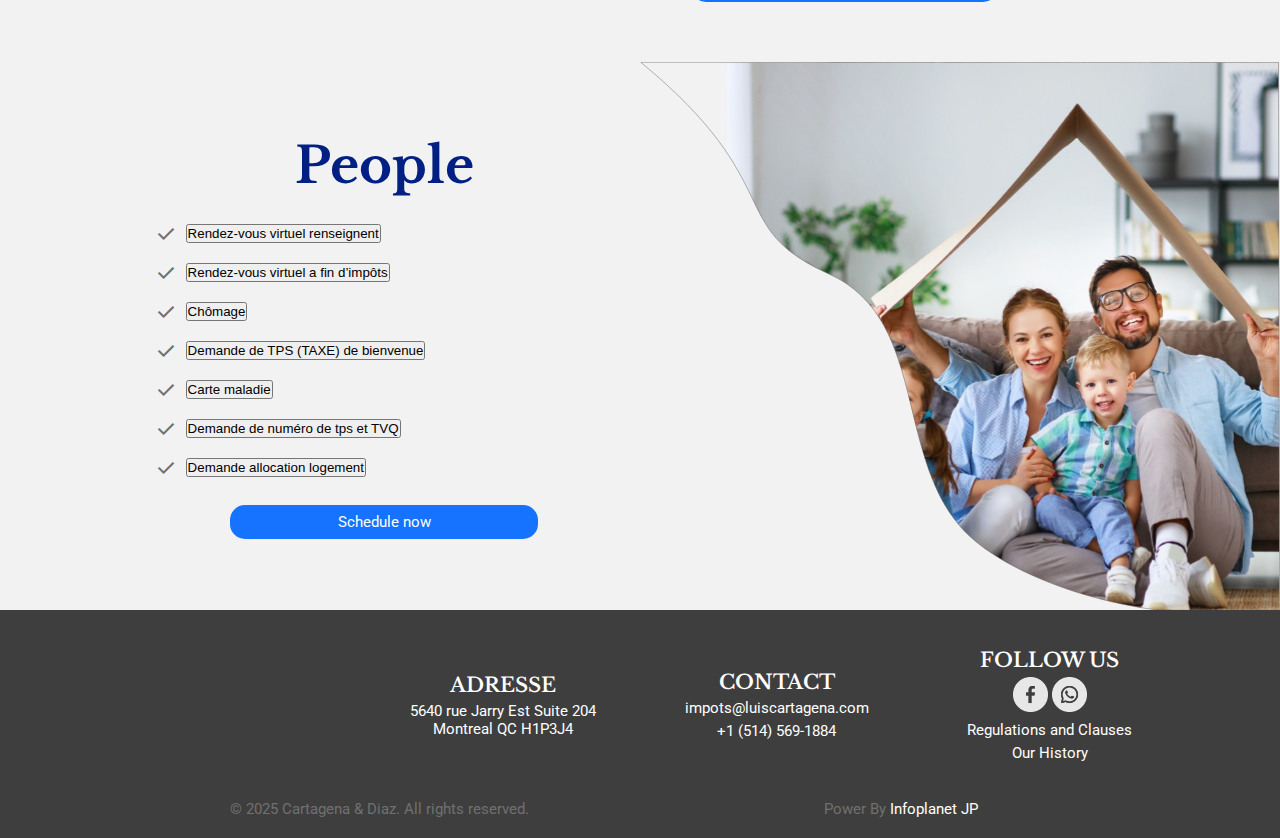
<file: pages/servicios.html>
<!DOCTYPE html>
<html lang="fr">
<head>
    <meta charset="UTF-8">
    <meta name="viewport" content="width=device-width, initial-scale=1.0">
    <meta name="description" content="Servicios fiscales personalizados para usted o su empresa.">
    <title>Cartagena & Diaz</title>
    <link href="https://fonts.googleapis.com/css2?family=Material+Symbols+Outlined" rel="stylesheet" />
    <link rel="stylesheet" href="../css/services.css">
    <link rel="shortcut icon" href="../favicon.ico" type="image/x-icon">
    
</head>
<body>
    <header>
        <a href="../index.html"><img src="../img/logo.png" alt="logito"></a>
        <nav>
            <label for="bt_menu" id="bt_open">
                <span class="material-symbols-outlined">menu</span>
            </label>

            <input type="checkbox" name="" id="bt_menu">
            <div class="navegacion">
                <label for="bt_menu" id="bt_close">
                    <span class="material-symbols-outlined">close</span>
                </label>
                <a href="../index.html" data-i18n="nav-inicio" >Inicio</a>
                <a href="../pages/servicios.html" data-i18n="nav-servicio">Servicios</a>
                <a href="../pages/about.html" data-i18n="nav-about">Acerca de</a>
                <select name="" id="language-selector">
                    <option value="es">ES</option>
                    <option value="en">EN</option>
                    <option value="fr">FR</option>
                </select>
            </div>
            <a href="https://site.booxi.com/luiscartagena?lang=fre" target="_blank" data-i18n="nav-contacto" class="bot_contacto">Contacto</a>
        </nav>
    </header>

    <a href="../pages/about.html#second" class="bot-eleve"><img src="../img/telefono.png" alt=""></a>

    <section id="firth">
        <img src="../img/productos/servicios.jpg" alt>
        <article>
            <h2 data-i18n="serv-sec1-titulo" class="entrada-up">Conoce nuestras especializaciones</h2>
            <p data-i18n="serv-sec1-text">Con adaptacion a todo tipo de clientes y empresas</p>
        </article>
    </section>

    <p data-i18n="serv-sec2-nota" style="font-size: 19px;font-family: var(--text_textos), Times, serif;color: white;text-shadow: 8px 8px 4px rgba(1, 40, 124, 0.8); " class="info" >los precios cambiaran apartir del 1 de diciembre 2026</p>

    <section id="second">
        <h2 data-i18n="serv-sec2-titulo" class="entrada-up"></h2>
        <img src="../img/productos/micro mepresas.jpg" alt="" class="entrada-left">
        <article>
            <ul class="entrada-up">
                <li><span class="material-symbols-outlined">check</span>
                    <button popovertarget="req-tax-simple" data-i18n="serv-sec2-s1">
                        Impôt/income tax pour personne salariée ou couple
                    </button>
                    <div popover id="req-tax-simple" class="baner">
                        <h2 data-i18n="serv-sec2-s1">Impôt/income tax pour personne salariée ou couple</h2>
                        <ul>
                            <li data-i18n="serv-sec2-s1-r1">Revenus d'emploi de tous travail au cours de l'année d'imposition (T4 et Relevé 1)</li>
                            <li data-i18n="serv-sec2-s1-r2">Cotisations REER</li>
                            <li data-i18n="serv-sec2-s1-r3">Cotisations CEL</li>
                            <li data-i18n="serv-sec2-s1-r4">Retraits REER ou FERR (T4RSP et T4RIF)</li>
                            <li data-i18n="serv-sec2-s1-r5">Frais médicaux (dentiste, médicaments, lunettes, etc.)</li>
                            <li data-i18n="serv-sec2-s1-r6">Reçus de dons de charité</li>
                            <li data-i18n="serv-sec2-s1-r7">Renseignements sur l'occupation d'un logement (Relevé 31)</li>
                            <li data-i18n="serv-sec2-s1-r8">Crédit pour l'achat d'une première habitation (fédéral et provincial)</li>
                            <li data-i18n="serv-sec2-s1-r9">Revenus de placements (T5/Relevé 3, T3/Relevé 16, T5008/Relevé 18)</li>
                            <li data-i18n="serv-sec2-s1-r10">Assurance-emploi (T4E)</li>
                            <li data-i18n="serv-sec2-s1-r11">Revenu aide sociale (T5007)</li>
                            <li data-i18n="serv-sec2-s1-r12">Remboursement du RAP (régime d'accession à la propriété)</li>
                            <li data-i18n="serv-sec2-s1-r13">Déclaration de la vente d'une maison</li>
                            <li data-i18n="serv-sec2-s1-r14">Revenu de pension et rente (T4A/Relevé 2)</li>
                            <li data-i18n="serv-sec2-s1-r15">Intérêts payés sur les prêts étudiants admissibles</li>
                        </ul>
                        <!--<div><p data-i18n="precio">Prix: </p><b class="price">90,00$</b></div>-->
                        <button popovertarget="req-tax-simple" popovertargetaction="hide" data-i18n="serv-cerrar">Cerrar</button>
                    </div>
                </li>

                <li><span class="material-symbols-outlined">check</span>
                    <button popovertarget="req-tax-personne" data-i18n="serv-sec2-s2">
                        Impôt/income tax personne salariée avec enfants
                    </button>
                    <div popover id="req-tax-personne" class="baner">
                        <h2 data-i18n="serv-sec2-s2">Impôt/income tax personne salariée avec enfants</h2>
                        <p data-i18n="serv-sec2-s2-p">Pour connaître la liste détaillée des crédits d’impôt remboursables et non remboursables, visitez le site de l’Agence du revenu du Canada et celui de Revenu
                        Québec.</p>
                        <ul>
                            <li data-i18n="serv-sec2-s2-r1">Revenus d’emploi de tous les emplois travailler au cours de l’année d’imposition (T4 et Relevé 1)</li>
                            <li data-i18n="serv-sec2-s2-r2">Cotisations REER</li>
                            <li data-i18n="serv-sec2-s2-r3">Cotisations CELIAPP</li>
                            <li data-i18n="serv-sec2-s2-r4">Retraits REER ou FERR (T4RSP et T4RIF)</li>
                            <li data-i18n="serv-sec2-s2-r5">Frais médicaux (dentiste, médicaments, lunettes, etc.)</li>
                            <li data-i18n="serv-sec2-s2-r6">Reçus de dons de charité</li>
                            <li data-i18n="serv-sec2-s2-r7">Revenus de placements (T5/Relevé 3, T3/Relevé 16, T5008/Relevé 18)</li>
                            <li data-i18n="serv-sec2-s2-r8">Assurance-emploi (T4E)</li>
                            <li data-i18n="serv-sec2-s2-r9">Revenu aide sociale (T5007)</li>
                            <li data-i18n="serv-sec2-s2-r10">Revenu de pension et rente (T4A/Relevé 2)</li>
                            <li data-i18n="serv-sec2-s2-r11">Intérêts payés sur les prêts étudiants admissibles</li>
                            <li data-i18n="serv-sec2-s2-r12">Montant transféré à un enfant majeur pour des études postsecondaires (provincial)</li>
                            <li data-i18n="serv-sec2-s2-r13">Reçus de frais de garde (Relevé 24)</li>
                            <li data-i18n="serv-sec2-s2-r14">Paiement anticipé de Revenu Québec pour les frais de garde (Relevé 19)</li>
                            <li data-i18n="serv-sec2-s2-r15">Prestation du RQAP (Régime québécois d'assurance parentale) (Relevé 6)</li>
                            <li data-i18n="serv-sec2-s2-r16">Crédit pour l'achat d'une première habitation (fédéral et provincial)</li>
                            <li data-i18n="serv-sec2-s2-r17">Remboursement du RAP (régime d'accession à la propriété)</li>
                            <li data-i18n="serv-sec2-s2-r18">Déclaration de la vente d'une maison</li>
                            <li data-i18n="serv-sec2-s2-r19">Renseignements sur l'occupation d'un logement (Relevé 31)</li>
                        </ul>
                        <!--<div><p data-i18n="precio">Prix: </p><b class="price">100,00$</b></div>-->
                        <button popovertarget="req-tax-personne" popovertargetaction="hide" data-i18n="serv-cerrar">Cerrar</button>
                    </div>
                </li>

                <li><span class="material-symbols-outlined">check</span>
                    <button popovertarget="req-tax-allocation-familiale" data-i18n="serv-sec2-s3">
                        Demande D’allocation Familisle
                    </button>
                    <div popover id="req-tax-allocation-familiale" class="baner">
                        <h2 data-i18n="serv-sec2-s3">Demande D’allocation Familisle</h2>
                        <p data-i18n="serv-sec2-s3-p">Un spécimen de chèque de la mère ou de la personne responsable doit être fourni. Si la personne responsable n’est pas la mère, une lettre d’autorisation signée par celle-ci est requise, confirmant qu’elle autorise cette personne à recevoir ses allocations. </p> 
                        <div style="width: 80%;display: flex;flex-direction: row;justify-content: center;"><a href="https://www.canada.ca/fr/agence-revenu/services/prestations-enfants-familles/documents-justificatifs.html" target="_blank">[1]</a> <a href="https://www.rrq.gouv.qc.ca/fr/services/formulaires/soutien_aux_enfants/Pages/soutien_enfants.aspx" target="_blank">[2]</a></div>
                        <ul>
                            <li data-i18n="serv-sec2-s3-r1">Acte de naissance de l’enfant ou les enfants, si enfant née à l’extérieur du canada l’Acte doit être traduite en français</li>
                            <li data-i18n="serv-sec2-s3-r2">Confirmation d’acceptation des parents et l’enfants</li>
                            <li data-i18n="serv-sec2-s3-r3">Avoir le permis de travail en vigueur (18mois et +)</li>
                            <li data-i18n="serv-sec2-s3-r4">Avoir 2 preuves de résidence (hydro, Bell etc.)</li>
                            <li data-i18n="serv-sec2-s3-r5">Preuves de l’école ou de garderie de l’Enfant (bulletin ou lettre de l’institution)</li>
                        </ul>
                        <!--<div><p data-i18n="precio">Prix: </p><b class="price">250,00$</b></div>-->
                        <button popovertarget="req-tax-allocation-familiale" popovertargetaction="hide" data-i18n="serv-cerrar">Cerrar</button>
                    </div>
                </li>

                <li><span class="material-symbols-outlined">check</span>
                    <button popovertarget="req-reac-allocation" data-i18n="serv-sec2-s4">
                        Réactivation des allocation famille
                    </button>
                    <div popover id="req-reac-allocation" class="baner">
                        <h2 data-i18n="serv-sec2-s4">Réactivation des allocation famille</h2>
                        <p data-i18n="serv-sec2-s4-p">Pour réactiver votre allocation familiale, vous devez fournir les mêmes renseignements que ceux exigés lors de votre première demande.</p>
                        <!--<div><p data-i18n="precio">Prix: </p><b class="price">125,00$</b></div>-->
                        <button popovertarget="req-reac-allocation" popovertargetaction="hide" data-i18n="serv-cerrar">Cerrar</button>
                    </div>
                </li>

                <li><span class="material-symbols-outlined">check</span>
                    <button popovertarget="req-tax-bien" data-i18n="serv-sec2-s5">
                        Taxe de bienvenue
                    </button>
                    <div popover id="req-tax-bien" class="baner">
                        <h2 data-i18n="serv-sec2-s5">Taxe de bienvenue</h2>
                        <!--<div><p data-i18n="precio">Prix: </p><b class="price">90,00$</b></div>-->
                        <button popovertarget="req-tax-bien" popovertargetaction="hide" data-i18n="serv-cerrar">Cerrar</button>
                    </div>
                </li>

                <li><span class="material-symbols-outlined">check</span>
                    <button popovertarget="req-tax-autonome" data-i18n="serv-sec2-s6">
                        Impôts/income tax autonome
                    </button>
                    <div popover id="req-tax-autonome" class="baner">
                        <h2 data-i18n="serv-sec2-s6">Impôts/income tax autonome</h2>
                        <!--<div><p data-i18n="precio">Prix: </p><b class="price">200,00$</b></div>-->
                        <button popovertarget="req-tax-autonome" popovertargetaction="hide" data-i18n="serv-cerrar">Cerrar</button>
                    </div>
                </li>

                <li><span class="material-symbols-outlined">check</span>
                    <button popovertarget="req-tax-incorporée" data-i18n="serv-sec2-s7">
                        Impôt/income tax incorporée
                    </button>
                    <div popover id="req-tax-incorporée" class="baner">
                        <h2 data-i18n="serv-sec2-s7">Impôt/income tax incorporée</h2>
                        <ul>
                            <li data-i18n="serv-sec2-s7-r1">États financiers de l’exercice</li>
                            <li data-i18n="serv-sec2-s7-r2">Grand livre comptable ou journal des transactions</li>
                            <li data-i18n="serv-sec2-s7-r3">Relevés bancaires de l’entreprise</li>
                            <li data-i18n="serv-sec2-s7-r4">Registre des immobilisations (biens amortissables)</li>
                            <li data-i18n="serv-sec2-s7-r5">Revenus honoraires durant l'année courante (ventes)</li>
                            <li data-i18n="serv-sec2-s7-r6">Dépenses liées à votre travail</li>
                            <li data-i18n="serv-sec2-s7-r7">Dépenses liées aux travailleurs autonomes</li>
                            <li data-i18n="serv-sec2-s7-r8">Relevés de paie (si l'entreprise a des employés)</li>
                            <li data-i18n="serv-sec2-s7-r9">Déclarations de TPS/TVH (si enregistrée)</li>
                            <li data-i18n="serv-sec2-s7-r10">T4 et T5 (si des salaires ou dividendes ont été versés)</li>
                            <li data-i18n="serv-sec2-s7-r11">Cotisations au REER</li>
                        </ul>
                        <!--<div><p data-i18n="precio">Prix: </p><b class="price">+ 500,00$</b></div>-->
                        <button popovertarget="req-tax-incorporée" popovertargetaction="hide" data-i18n="serv-cerrar">Cerrar</button>
                    </div>
                </li>

                <li><span class="material-symbols-outlined">check</span>
                    <button popovertarget="req-orga-fact" data-i18n="serv-sec2-s8">
                        Organisation de facturation
                    </button>
                    <div popover id="req-orga-fact" class="baner">
                        <h2 data-i18n="serv-sec2-s8">Organisation de facturation</h2>
                        <!--<div><p data-i18n="precio">Prix: </p><b class="price">50,00$</b></div>-->
                        <button popovertarget="req-orga-fact" popovertargetaction="hide" data-i18n="serv-cerrar">Cerrar</button>
                    </div>
                </li>

                <li><span class="material-symbols-outlined">check</span>
                    <button popovertarget="req-revenu-location" data-i18n="serv-sec2-s9">
                        Revenu de location
                    </button>
                    <div popover id="req-revenu-location" class="baner">
                        <h2 data-i18n="serv-sec2-s9">Revenu de location</h2>
                        <!--<div><p data-i18n="precio">Prix: </p><b class="price">100,00$</b></div>-->
                        <button popovertarget="req-revenu-location" popovertargetaction="hide" data-i18n="serv-cerrar">Cerrar</button>
                    </div>
                </li>
                
            </ul>
        </article>
        <a href="https://site.booxi.com/luiscartagena?lang=fre" target="_blank"  data-i18n="serv-sec2-bot">Schedule now</a>

    </section>

    <section id="thrift" >
        <img src="../img/productos/corporaciones_servicios.jpg" alt="" class="entrada-left">
        <article>
            <h2 data-i18n="serv-sec3-titulo" class="entrada-up">CORPORATIONS</h2>
            <ul class="entrada-up">
                <li><span class="material-symbols-outlined">check</span>
                    <button popovertarget="req-tax-autonome-entre" data-i18n="serv-sec3-s1">
                        Impôts/income tax autonome
                    </button>
                    <div popover id="req-tax-autonome-entre" class="baner">
                        <h2 data-i18n="serv-sec3-s1">Impôts/income tax autonome</h2>
                        <ul>
                            <li data-i18n="serv-sec3-s1-r1">T4A</li>
                            <li data-i18n="serv-sec3-s1-r2">T2125</li>
                            <li data-i18n="serv-sec3-s1-r3">Revenu total de vos honoraires durant l'année courante</li>
                            <li data-i18n="serv-sec3-s1-r4">Les dépenses liées à votre travail</li>
                            <li data-i18n="serv-sec3-s1-r5">Relevés bancaires</li>
                            <li data-i18n="serv-sec3-s1-r6">Cotisations au REER</li>
                        </ul>
                        <!--<div><p data-i18n="precio">Prix: </p><b class="price">200,00$ +</b></div>-->
                        <button popovertarget="req-tax-autonome-entre" popovertargetaction="hide" data-i18n="serv-cerrar">Cerrar</button>
                    </div>
                </li>
                
                <li><span class="material-symbols-outlined">check</span>
                    <button popovertarget="req-tax-incorporée" data-i18n="serv-sec3-s2">
                        Impôt/income tax incorporée
                    </button>
                    <div popover id="req-tax-incorporée" class="baner">
                        <h2 data-i18n="serv-sec3-s2">Impôt/income tax incorporée</h2>
                        <ul>
                            <li data-i18n="serv-sec3-s2-r1">États financiers de l’exercice</li>
                            <li data-i18n="serv-sec3-s2-r2">Grand livre comptable ou journal des transactions</li>
                            <li data-i18n="serv-sec3-s2-r3">Relevés bancaires de l’entreprise</li>
                            <li data-i18n="serv-sec3-s2-r4">Registre des immobilisations (biens amortissables)</li>
                            <li data-i18n="serv-sec3-s2-r5">Revenus honoraires durant l'année courante (ventes)</li>
                            <li data-i18n="serv-sec3-s2-r6">Dépenses liées à votre travail</li>
                            <li data-i18n="serv-sec3-s2-r7">Dépenses liées aux travailleurs autonomes</li>
                            <li data-i18n="serv-sec3-s2-r8">Relevés de paie (si l'entreprise a des employés)</li>
                            <li data-i18n="serv-sec3-s2-r9">Déclarations de TPS/TVH (si enregistrée)</li>
                            <li data-i18n="serv-sec3-s2-r10">T4 et T5 (si des salaires ou dividendes ont été versés)</li>
                            <li data-i18n="serv-sec3-s2-r11">Cotisations au REER</li>
                        </ul>
                        <!--<div><p data-i18n="precio">Prix: </p><b class="price">+ 500,00$</b></div>-->
                        <button popovertarget="req-tax-incorporée" popovertargetaction="hide" data-i18n="serv-cerrar">Cerrar</button>
                    </div>
                </li>

                <li><span class="material-symbols-outlined">check</span>
                    <button popovertarget="req-tax-location" data-i18n="serv-sec3-s3">
                        Revenu de location
                    </button>
                    <div popover id="req-tax-location" class="baner">
                        <h2 data-i18n="serv-sec3-s3">Revenu de location</h2>
                        <p data-i18n="serv-sec3-s3-p">Un revenu de location est le montant que vous gagnez lorsque vous louez un bien que
                        vous possédez ou dont vous avez l’usage, comme un appartement, une maison, un local commercial ou même une chambre dans votre résidence.</p>
                        <ul>
                            <li data-i18n="serv-sec3-s3-r1">États financiers de l’exercice</li>
                            <li data-i18n="serv-sec3-s3-r2">Déduire certaines dépenses liées à la propriété (ex. : entretien, taxes, assurance, intérêts hypothécaires).</li>
                            <li data-i18n="serv-sec3-s3-r3">Relevés bancaires de l’entreprise</li>
                        </ul>
                        <!--<div><p data-i18n="precio">Prix: </p><b class="price">100,00$</b></div>-->
                        <button popovertarget="req-tax-location" popovertargetaction="hide" data-i18n="serv-cerrar">Cerrar</button>
                    </div>
                </li>

                <li><span class="material-symbols-outlined">check</span>
                    <button popovertarget="req-tax-trimestrielles" data-i18n="serv-sec3-s4">
                        Déclarations des taxes trimestrielles d'entreprise
                    </button>
                    <div popover id="req-tax-trimestrielles" class="baner">
                        <h2 data-i18n="serv-sec3-s4">Déclarations des taxes trimestrielles d'entreprise</h2>
                        <ul>
                            <li data-i18n="serv-sec3-s4-r1">Registre des ventes taxables</li>
                            <li data-i18n="serv-sec3-s4-r2">Registre des achats et dépenses</li>
                            <li data-i18n="serv-sec3-s4-r3">Relevés bancaires</li>
                            <li data-i18n="serv-sec3-s4-r4">Grand livre comptable</li>
                        </ul>
                        <!--<div><p data-i18n="precio">Prix: </p><b class="price">300,00$</b></div>-->
                        <button popovertarget="req-tax-trimestrielles" popovertargetaction="hide" data-i18n="serv-cerrar">Cerrar</button>
                    </div>
                </li>

                <li><span class="material-symbols-outlined">check</span>
                    <button popovertarget="req-tax-incorporée-c" data-i18n="serv-sec3-s5">
                        Création d'entreprise incorporée
                    </button>
                    <div popover id="req-tax-incorporée-c" class="baner">
                        <h2 data-i18n="serv-sec3-s5">Création d'entreprise incorporée</h2>
                        <ul>
                            <li data-i18n="serv-sec3-s5-r1">Nom de l'entreprise</li>
                            <li data-i18n="serv-sec3-s5-r2">Adresse du siège social</li>
                            <li data-i18n="serv-sec3-s5-r3">Description des activités commerciales</li>
                            <li data-i18n="serv-sec3-s5-r4">Informations sur les administrateurs et les actionnaires</li>
                            <li data-i18n="serv-sec3-s5-r5">Capital social (nombre et valeur des actions)</li>
                            <li data-i18n="serv-sec3-s5-r6">Renseignements sur les dirigeants (président, secrétaire, trésorier)</li>
                            <li data-i18n="serv-sec3-s5-r7">Durée de vie de la société (perpétuelle ou limitée)</li>
                        </ul>
                        <!--<div><p data-i18n="precio">Prix: </p><b class="price">+ 500,00$</b></div>-->
                        <button popovertarget="req-tax-incorporée-c" popovertargetaction="hide" data-i18n="serv-cerrar">Cerrar</button>
                    </div>
                </li>

                <li><span class="material-symbols-outlined">check</span>
                    <button popovertarget="req-Création-autonome" data-i18n="serv-sec3-s6">
                        Création d'entreprise autonome
                    </button>
                    <div popover id="req-Création-autonome" class="baner">
                        <h2 data-i18n="serv-sec3-s6">Création d'entreprise autonome</h2>
                        <a href="https://www.quebec.ca/entreprises-et-travailleurs-autonomes/demarrer-entreprise/service-demarrerentreprise"> Plus Informations [1]</a>
                        <ul>
                            <li data-i18n="serv-sec3-s6-r1">Pièce d'identité de tous les administrateurs</li>
                            <li data-i18n="serv-sec3-s6-r2">Nom de l'entreprise</li>
                            <li data-i18n="serv-sec3-s6-r3">L'adresse officielle du siège social</li>
                            <li data-i18n="serv-sec3-s6-r4">Numéro d'assurance sociale</li>
                            <li data-i18n="serv-sec3-s6-r5">Avis de cotisation du Québec de l'année précédente</li>
                        </ul>
                        <!--<div><p data-i18n="precio">Prix: </p><b class="price">250,00$</b></div>-->
                        <button popovertarget="req-Création-autonome" popovertargetaction="hide" data-i18n="serv-cerrar">Cerrar</button>
                    </div>
                </li>

                <li><span class="material-symbols-outlined">check</span>
                    <button popovertarget="req-das" data-i18n="serv-sec3-s7">
                        Déclaration des D.A.S
                    </button>
                    <div popover id="req-das" class="baner">
                        <h2 data-i18n="serv-sec3-s7">Déclaration des D.A.S</h2>
                        <ul>
                            <li data-i18n="serv-sec3-s7-r1">Registre de paie mensuel</li>
                            <li data-i18n="serv-sec3-s7-r2">Talons de paie de chaque employé</li>
                            <li data-i18n="serv-sec3-s7-r3">Montants bruts versés</li>
                            <li data-i18n="serv-sec3-s7-r4">Retenues effectuées :</li>
                            <li data-i18n="serv-sec3-s7-r5">Impôt fédéral et provincial</li>
                            <li data-i18n="serv-sec3-s7-r6">Cotisations au Régime de pensions du Canada (RPC)</li>
                            <li data-i18n="serv-sec3-s7-r7">Cotisations à l'assurance-emploi (AE)</li>
                            <li data-i18n="serv-sec3-s7-r8">Cotisations au Régime québécois d'assurance parentale (RQAP)</li>
                            <li data-i18n="serv-sec3-s7-r9">Cotisations au Fonds des services de santé (FSS), si applicable</li>
                        </ul>
                        <div><p data-i18n="precio-mes">Prix par mois: </p><b class="price">100,00$</b></div>-->
                        <button popovertarget="req-das" popovertargetaction="hide" data-i18n="serv-cerrar">Cerrar</button>
                    </div>
                </li>

                <li><span class="material-symbols-outlined">check</span>
                    <button popovertarget="req-bilan" data-i18n="serv-sec3-s8">
                        Production des états financier ET Production du bilan
                    </button>
                    <div popover id="req-bilan" class="baner">
                        <h2 data-i18n="serv-sec3-s8">Production des états financier ET Production du bilan</h2>
                        <ul>
                            <li data-i18n="serv-sec3-s8-r1">Tes livres comptables complets</li>
                            <li data-i18n="serv-sec3-s8-r2">Les relevés bancaires et factures</li>
                            <li data-i18n="serv-sec3-s8-r3">Les registres de paie et d'inventaire</li>
                            <li data-i18n="serv-sec3-s8-r4">Les données fiscales et les immobilisations</li>
                            <li data-i18n="serv-sec3-s8-r5">La petite caisse</li>
                            <li data-i18n="serv-sec3-s8-r6">Les données fiscales</li>
                            <li data-i18n="serv-sec3-s8-r7">Le logiciel comptable (s'il y a un)</li>
                        </ul>
                        <div><p data-i18n="precio-mes">Prix par mois: </p><b class="price">+ 500,00$</b></div>-->
                        <button popovertarget="req-bilan" popovertargetaction="hide" data-i18n="serv-cerrar">Cerrar</button>
                    </div>
                </li>

                <li><span class="material-symbols-outlined">check</span>
                    <button popovertarget="req-mise" data-i18n="serv-sec3-s9">
                        Déclaration de la mise à jour annuel de l’entreprise
                    </button>
                    <div popover id="req-mise" class="baner">
                        <h2 data-i18n="serv-sec3-s9">Production des états financier ET Production du bilan</h2>
                        <a href="https://www.quebec.ca/entreprises-et-travailleurs-autonomes/mettre-a-jour-informations/declaration-mise-a-jour/courante" target="_blank" style="padding: 5px 5px;">Mon bureau – Registraire des entreprises</a>
                        <ul>
                            <li data-i18n="serv-sec3-s9-r1">Numéro d’entreprise du Québec (NEQ)</li>
                            <li data-i18n="serv-sec3-s9-r2">Accès au portail </li>
                            <li data-i18n="serv-sec3-s9-r3">Adresse du siège social ou des établissements</li>
                            <li data-i18n="serv-sec3-s9-r4">Nom de l’entreprise (si modifié)</li>
                            <li data-i18n="serv-sec3-s9-r5">Administrateurs ou dirigeants</li>
                            <li data-i18n="serv-sec3-s9-r6">Activités principales</li>
                            <li data-i18n="serv-sec3-s9-r7">Nombre d’employés (notamment ceux ne parlant pas français, si entre 5 et 24 salariés)</li>
                            <li data-i18n="serv-sec3-s9-r8">Coordonnées de contact</li>
                        </ul>
                        <div><p data-i18n="precio-mes">Prix par mois: </p><b class="price">+ 500,00$</b></div>-->
                        <button popovertarget="req-mise" popovertargetaction="hide" data-i18n="serv-cerrar">Cerrar</button>
                    </div>
                </li>

            </ul>
            <a href="https://site.booxi.com/luiscartagena?lang=fre" target="_blank"  data-i18n="serv-sec3-bot">Schedule now</a>
        </article>
    </section>

    <section id="fourt">
        <img src="../img/productos/personal.jpg" alt="" class="entrada-left">
        <svg xmlns="http://www.w3.org/2000/svg" xmlns:xlink="http://www.w3.org/1999/xlink" width="1192.433" height="1022.666" viewBox="0 0 1192.433 1022.666">
        <defs>
            <pattern id="pattern" width="1" height="1" viewBox="-161.457 0.81 1190.538 1021.657">
            <image preserveAspectRatio="xMidYMid slice" width="1190.538" height="1046.483" xlink:href="[data-uri]"/>
            </pattern>
        </defs>
            <path id="personal" d="M3256.731,3234c277.1,228.111,154.85,306.351,350.449,394.37s113.641,367.7,273.839,498.779c79.939,65.409,216.041,111.766,336.7,127.222,135.994,2.894,229.549,0,229.549,0L4445,3234Z" transform="translate(-3255.337 -3233.5)" stroke="#707070" stroke-width="1" fill="url(#pattern)"/>
        </svg>
        <article>
            <h2 data-i18n="serv-sec4-titulo" class="entrada-up">CORPORATIONS</h2>
            <ul class="entrada-up">
                <li><span class="material-symbols-outlined">check</span>
                    <button popovertarget="req-virtual" data-i18n="serv-sec4-s1">
                        Rendez-vous virtuel renseignent
                    </button>
                    <div popover id="req-virtual" class="baner">
                        <h2 data-i18n="serv-sec4-s1">Rendez-vous virtuel renseignent</h2>
                        <p data-i18n="serv-sec4-s1-p">Tous rendez-vous virtuel devra être payer à l’avance</p>
                        <!--<div><p data-i18n="precio">Prix : </p><b class="price">70,00$</b></div>-->
                        <button popovertarget="req-virtual" popovertargetaction="hide" data-i18n="serv-cerrar">Cerrar</button>
                    </div>
                </li>

                <li><span class="material-symbols-outlined">check</span>
                    <button popovertarget="req-virtual-fin" data-i18n="serv-sec4-s2">
                        Rendez-vous virtuel a fin d’impôts
                    </button>
                    <div popover id="req-virtual-fin" class="baner">
                        <h2 data-i18n="serv-sec4-s2">Rendez-vous virtuel a fin d’impôts</h2>
                        <p data-i18n="serv-sec4-s2-p">Les documents requis pour les particuliers ou/et entreprise, tels que mentionnés cidessus, devront être envoyer par email avant le rendez-vous. Le coût du rendez-vous devra être assumer à l’avance.</p>
                        <div><p data-i18n="precio-deman">Prix: </p><b class="price"></b></div>-->
                        <button popovertarget="req-virtual-fin" popovertargetaction="hide" data-i18n="serv-cerrar">Cerrar</button>
                    </div>
                </li>

                <li><span class="material-symbols-outlined">check</span>
                    <button popovertarget="req-chmage" data-i18n="serv-sec4-s3">
                        Chômage
                    </button>
                    <div popover id="req-chmage" class="baner">
                        <h2 data-i18n="serv-sec4-s3">Chômage</h2>
                        <ul>
                            <li data-i18n="serv-sec4-s3-r1">Relevé d’emploi (RE)</li>
                            <li data-i18n="serv-sec4-s3-r2">Numéro d’assurance sociale (NAS)</li>
                            <li data-i18n="serv-sec4-s3-r3">Pièce d’identité</li>
                            <li data-i18n="serv-sec4-s3-r4">Coordonnées bancaires</li>
                            <li data-i18n="serv-sec4-s3-r5">Certificat médical (si applicable)</li>
                            <li data-i18n="serv-sec4-s3-r6">Preuve de citoyenneté ou statut légal</li>
                        </ul>
                        <!--<div><p data-i18n="precio">Prix : </p><b class="price">70,00$</b></div>-->
                        <button popovertarget="req-chmage" popovertargetaction="hide" data-i18n="serv-cerrar">Cerrar</button>
                    </div>
                </li>

                <li><span class="material-symbols-outlined">check</span>
                    <button popovertarget="req-tps" data-i18n="serv-sec4-s4">
                        Demande de TPS (TAXE) de bienvenue
                    </button>
                    <div popover id="req-tps" class="baner">
                        <h2 data-i18n="serv-sec4-s4">Demande de TPS (TAXE) de bienvenue</h2>
                        <ul>
                            <li data-i18n="serv-sec4-s4-r1">Certificat de mariage</li>
                            <li data-i18n="serv-sec4-s4-r2">Pièce d'identité</li>
                            <li data-i18n="serv-sec4-s4-r3">Assurance sociale</li>
                            <li data-i18n="serv-sec4-s4-r4">Certificat de naissance des enfants (si applicable)</li>
                        </ul>
                        <!--<div><p data-i18n="precio">Prix : </p><b class="price">75,00$</b></div>-->
                        <button popovertarget="req-tps" popovertargetaction="hide" data-i18n="serv-cerrar">Cerrar</button>
                    </div>
                </li>

                <li><span class="material-symbols-outlined">check</span>
                    <button popovertarget="req-maladi" data-i18n="serv-sec4-s5">
                        Carte maladie
                    </button>
                    <div popover id="req-maladi" class="baner">
                        <h2 data-i18n="serv-sec4-s5">Carte maladie</h2>
                        <ul>
                            <li data-i18n="serv-sec4-s5-r1">Pièces d'identité</li>
                            <li data-i18n="serv-sec4-s5-r2">Certificat de naissance ou passeport</li>
                            <li data-i18n="serv-sec4-s5-r3">Carte de résident permanent ou preuve de citoyenneté canadienne</li>
                            <li data-i18n="serv-sec4-s5-r4">Permis de travail ou d'études, si applicable</li>
                            <li data-i18n="serv-sec4-s5-r5">Preuve de résidence au Québec</li>
                            <li data-i18n="serv-sec4-s5-r6">Bail locatif</li>
                            <li data-i18n="serv-sec4-s5-r7">Facture récente (Hydro-Québec, téléphone, etc.)</li>
                            <li data-i18n="serv-sec4-s5-r8">Lettre d'un établissement scolaire ou employeur</li>
                            <li data-i18n="serv-sec4-s5-r9">Photo d'identité</li>
                        </ul>
                        <!--<div><p data-i18n="precio">Prix : </p><b class="price">50,00$</b></div>-->
                        <button popovertarget="req-maladi" popovertargetaction="hide" data-i18n="serv-cerrar">Cerrar</button>
                    </div>
                </li>

                <li><span class="material-symbols-outlined">check</span>
                    <button popovertarget="req-tvq" data-i18n="serv-sec4-s6">
                        Demande de numéro de tps et TVQ
                    </button>
                    <div popover id="req-tvq" class="baner">
                        <h2 data-i18n="serv-sec4-s6">Demande de numéro de tps et TVQ</h2>
                        <ul>
                            <li data-i18n="serv-sec4-s6-r1">Pièce d'identité</li>
                            <li data-i18n="serv-sec4-s6-r2">Avis de cotisation</li>
                            <li data-i18n="serv-sec4-s6-r3">Numéro d'Assurance sociale</li>
                        </ul>
                        <!--<div><p data-i18n="precio">Prix : </p><b class="price">80,00$ C/U</b></div>-->
                        <button popovertarget="req-tvq" popovertargetaction="hide" data-i18n="serv-cerrar">Cerrar</button>
                    </div>
                </li>

                <li><span class="material-symbols-outlined">check</span>
                    <button popovertarget="req-logement" data-i18n="serv-sec4-s7">
                        Demande allocation logement
                    </button>
                    <div popover id="req-logement" class="baner">
                        <h2 data-i18n="serv-sec4-s7">Demande allocation logement</h2>
                        <ul>
                            <li data-i18n="serv-sec4-s7-r1">Pièce d'identité</li>
                            <li data-i18n="serv-sec4-s7-r2">Bail du logement</li>
                            <li data-i18n="serv-sec4-s7-r3">Fournir les preuves du revenu et situation familiale</li>
                            <li data-i18n="serv-sec4-s7-r4">Être à jour dans vos déclarations fiscales</li>
                        </ul>
                        <!--<div><p data-i18n="precio">Prix : </p><b class="price">70,00$ C/U</b></div>-->
                        <button popovertarget="req-logement" popovertargetaction="hide" data-i18n="serv-cerrar">Cerrar</button>
                    </div>
                </li>


            </ul>
            <a href="https://site.booxi.com/luiscartagena?lang=fre" target="_blank"  data-i18n="serv-sec4-bot">Schedule now</a>
        </article>
    </section>
    

    <!-- <section id="five">
        <img src="../img/productos/detalles.png" alt="">
        <article>
            <h2 data-i18n="serv-sec5-h">Conoce mas</h2>
            <p data-i18n="serv-sec5-p">Conoce los detalles de cada uno de nuestros productos </p>
            <a href="../pages/precios.html" data-i18n="serv-sec5-a"></a>
        </article>
    </section> -->

    <footer>
        <div class="infos">
            <article class="mapa">
                <iframe src="https://www.google.com/maps/embed?pb=!1m18!1m12!1m3!1d698.0506395634008!2d-73.58953693044306!3d45.586472636740545!2m3!1f0!2f0!3f0!3m2!1i1024!2i768!4f13.1!3m3!1m2!1s0x4cc91ef209b6247d%3A0xecc33d4f78ce600b!2s5640%20Rue%20Jarry%20E%20%23204%2C%20Montreal%2C%20QC%20H1P%203J4!5e0!3m2!1ses!2sca!4v1756061439842!5m2!1ses!2sca" width="600" height="450" style="border:0;" allowfullscreen="" loading="lazy" referrerpolicy="no-referrer-when-downgrade"></iframe>
            </article>
            <article>
                <h3 data-i18n="footer-titulo1">DIRECCION</h3>
                <p data-i18n="footer-j1">5640 rue Jarry Est,
Suite 204, St. Léonard, Québec, H1P 3J4.</p>
            </article>
            <article>
                <h3 data-i18n="footer-titulo2">CONTACTO</h3>
                <a href="mailto:impots@luiscartagena.com">impots@luiscartagena.com</a>
                <a href="tel:5145691884">+1 (514) 569-1884</a>
            </article>
            <article>
                <h3 data-i18n="footer-titulo3">SIGUENOS</h3>
                <div>
                    <a href=""><img src="../img/footer/facebook.png" alt=""></a>
                    <a href="https://api.whatsapp.com/send?phone=15145691884" target="_blank"><img src="../img/footer/whatsapp.png" alt=""></a>
                </div>
                <a href="../pages/bio.html#clausula" data-i18n="footer-termin">Reglamentos y Clausulas</a>
                <a href="../pages/bio.html#historia" data-i18n="bio-sec1-h1">Nuestra historia</a>
            </article>
        </div>
        <div class="copy">
            <p data-i18n="footer-text"><b>© 2025 Cartagena & Diaz. Todos los derechos reservados.</b></p>
            <p>Power By <a href="https://infoplanetjp.com" target="_blank">Infoplanet JP</a></p>
        </div>
    </footer>

    <script src="../script.js"></script>
</body>
</html>
</file>
<file: css/index.css>
@import url('https://fonts.googleapis.com/css2?family=Libre+Baskerville:ital,wght@0,400;0,700;1,400&family=Roboto:ital,wght@0,100..900;1,100..900&display=swap');



:root{
    --texto_titulos:"Libre Baskerville";
    --text_textos:"Roboto";
    --color_seccion:#3e3e3e;
    --color_titulos:#022083;
    --color_primari:#1573ff;
    --color_texto:#707070;
    --colors_fondo:#f2f2f2;
}

*{
    margin: 0;
    padding: 0;
    box-sizing: border-box;
    text-decoration: none;
}
body{
    background-color: var(--colors_fondo);
}


html{
    scroll-behavior: smooth;
}

body::-webkit-scrollbar{
    width: 10px;
}

body::-webkit-scrollbar-thumb{
    background: var(--color_seccion);
    transition: all 0.4s;
}

body::-webkit-scrollbar-thumb:hover{
    background: var(--color_primari);
}

/* Header */
/*Animacion */
@keyframes menu {
    from{
        transform: translateX(800px);
        opacity: 0%;
        filter: blur(10px);
    }
    to{
        transform: translateX(-800);
        opacity: 100%;
    }
}

@keyframes entrada-up {
    from{
        transform: translatey(100px);
        opacity: 0%;
    }
    to{
        transform: translateY(0);
        opacity: 100%;
    }
}

@keyframes entrada-left {
    from{
        transform: translateX(-100%);
        scale: 0;
        opacity: 0;
    }
    to{
        transform: translateX(0);
        scale: 1;
        opacity: 100%;
    }
}

.entrada-up{
    animation: entrada-up both;
    animation-timeline: view(50% 10%);
}

.entrada-left{
    animation: entrada-left both;
    animation-timeline: view();
    animation-range: entry 5% cover 30%;
}

.bot-eleve{
    position: fixed;
    right: 50px;
    bottom: 50px;
    background: var(--color_primari);
    width: 60px;
    height: 60px;
    padding: 10px;
    border-radius: 50%;
    z-index: 2;
    box-shadow: 8px 8px 5px rgba(0, 0, 0, 40%);
    display: flex;
    align-items: center;
    justify-content: center;
}

.bot-eleve img{
    width: 90%;
    height: 90%;
}

.bot-eleve:hover{
    border: 2px solid var(--color_titulos);
}


#bt_menu, #bt_open, #bt_close{
    display: none;
}

header{
    width: 100%;
    height: 130px;
    
    display: flex;
    justify-content: center;
    align-items: center;
    gap: 140px;
}

header > a{
    width: 30%;
}

header a img{
    width: 100%;
    max-width: 340px;
}

nav{
    width: 45%;

    display: flex;
    align-items: center;
    justify-content: space-around;
    flex-direction: row;
}

.navegacion{
    width: 65%;
    display: flex;
    align-items: center;
    justify-content: center;
    gap: 30px;
}

.navegacion a{
    font-size: 16px;
    font-family: var(--text_textos);
    color: var(--color_texto);
    transition: all 0.5s;
}

.navegacion a:hover{
    color:#3e3e3e;
}

.navegacion select{
    border: 0px rgba(0, 0, 0, 0%);
    background: none;
    outline: none;
    font-family: var(--text_textos);
    font-weight: 800;
    color: var(--color_texto);
    cursor: pointer;
}

.bot_contacto{
    width: 23%;
    padding: 8px 0 8px 0;
    background-color: var(--color_primari);
    text-align: center;
    font-family: var(--text_textos);
    font-size: 16px;
    color: white;
    border-radius: 10px;
    transition: all 0.5s;
}

.bot_contacto:hover{
    box-shadow: 5px 3px 5px rgba(0, 0, 0, 50%);
}

@media screen and (max-width:1100px){
    header{
        gap: 30px;
    }
    nav{
        width: 55%;
        align-items: center;
        justify-content: flex-end;
        gap: 60px;
    }

    .navegacion{
        width: 60%;
    }

    header > a{
    width: 30%;
    }
}

@media screen and (max-width:950px) {
    header{
        gap: 20px;
    }

    header > a{
        width: 40%;
    }

    nav{
        flex-direction: row-reverse;
        justify-content: space-evenly;
        gap: 50px;
    }

    .navegacion{
        display: none;
    }

    .bot_contacto{
        width: 50%;
    }

    #bt_open{
        display: block;
        color: var(--color_seccion);
        scale: 1.5;
        cursor: pointer;
    }

    #bt_close{
        display: block;
        width: 100%;
        text-align: right;
    }

    #bt_close span{
        font-size: 50px;
        height: auto;
        color: white;
    }

    #bt_menu:checked ~ .navegacion{
        display: flex;
        position: fixed;
        top: 0;
        right: 0;
        background-color: var(--color_seccion);
        height: 100vh;
        width: 50vw;
        flex-direction: column;
        align-items: flex-start;
        justify-content: flex-start;
        animation-name: menu;
        animation-timing-function: ease-in-out;
        animation-duration: 0.8s;
        transition: all;
        z-index: 3;
    }

    .navegacion a{
        width: 100%;
        padding-left: 20px;
        color: white;
        font-size: 20px;
        text-align: left;
    }

    .navegacion select{
        font-size: 20px;
        margin-left: 20px;
        color: white;
    }

    .navegacion select option{
        color: var(--color_texto);
    }
}

@media screen and (max-width:500px){
    header{
        justify-content: center;
        gap: 0;
        height: 100px;
    }
    header > a{
        width: 60%;
    }
    nav{
        align-items: center;
        justify-content: center;
        gap: 0;
        width: 20%;
    }
    .bot_contacto{
        display: none;
    }
    .navegacion{
        width: 60vw;
    }
}

/*primera parthe*/
#firths{
    width: 100%;
}

#firths article{
    display: flex;
    justify-content: flex-start;
    width: 100%; 
    height: 95vh;
    position: relative;
}

#firths img{
    width: 100%;
    height: auto;
    object-fit: cover;
}

.container{
    background: radial-gradient(circle,rgba(88, 88, 88, 0.171) 0%, rgba(0, 0, 0, 0.548) 40%, rgba(0, 0, 0, 90%) 100%);
    position: absolute;
    width: 100%;
    height: 100%;
    color: white;
    display: flex;
    flex-direction: column;
    justify-content: center;
    align-items: center;
    gap: 20px;
}

.container >div{
    width: 80%;
    display: flex;
    align-items: center;
    justify-content: flex-start;
}

.container .divider{
    content: "";
    width: 70%;
    height: 4px;
    background: white;
    box-shadow: 10px 10px 8px rgba(0, 0, 0, 60%);
    border-radius: 20px;
}

.container h1{
    font-size: 60px;
    font-family: var(--texto_titulos);
    font-weight: 800;
    text-shadow: 8px 8px 10px rgba(0, 0, 0, 60%);
    text-transform: uppercase;
    width: 80%;
}

.container h4{
    font-size: 20px;
    font-family: var(--texto_titulos);
    font-weight: 800;
    text-shadow: 8px 8px 10px rgba(0, 0, 0, 60%);
    text-transform: uppercase;
    width: 80%;
}

@media screen and (max-width:1080px) {
    .container h1{
        width: 90%;
    }

    .container h4{
        width: 90%;
    }

    .container > div{
        width: 90%;
    }
}

@media screen and (max-width:800px) {
    .container h1{
        width: 95%;
        font-size: 40px;
    }

    .container h4{
        width: 95%;
        font-size: 18px;
    }

    .container > div{
        width: 95%;
    }

    .divider{
        width: 70%;
    }
}

@media screen and (max-width:500px) {
    .container h1{
        font-size: 25px;
    }
    
    .container h4{
        font-size: 15px;
    }

    .divider{
        width: 90%;
    }
}

/*segunda parte*/
#second{
    width: 100%;
    background-color: var(--color_seccion);
    padding: 50px 0px 20px 0px;

    display: flex;
    align-items: center;
    justify-content: center;
    flex-direction: column;
    gap: 30px;
}

#second h2{
    width: 80%;
    font-family: var(--texto_titulos);
    font-size: 38px;
    text-align: center;
    text-transform: uppercase;
    color: white;
}

.contenedor{
    width: 80%;
    display: flex;
    flex-direction: row;
    align-items: center;
    justify-content: center;
}

.contenedor .service{
    width: 30%;
    height: 350px;

    display: flex;
    flex-direction: column;
    align-items: center;
    justify-content: flex-start;
    gap: 10px;
}

.service a{

    display: flex;
    flex-direction: column;
    align-items: center;
    justify-content: center;
    gap: 10px;
}

.marco{
    width: 225px;
    height: 225px;
    border-radius: 50%;
    overflow: hidden;
    border: 5px solid var(--color_titulos);
    transition: all 0.5s;
}

.service a img{
    width: 100%;
    height: 100%;
    object-fit: cover;
    border-radius: 50%;
    transition: all 0.5s;
}

.service a p{
    font-family: var(--text_textos);
    color: whitesmoke;
    font-size: 18px;
    font-weight: 600;
    transition: all 0.5s;
}

.contenedor > :nth-child(2){
    justify-content: flex-end;
}

.service a:hover .marco{
    border-color: var(--color_primari);
}

.service a:hover img{
    scale: 1.2;
}

.service a:hover p{
    text-shadow: 4px 4px 3px rgba(0, 0, 0, 60%);
}

@media screen and (max-width:800px){
    .contenedor{
        flex-wrap: wrap;
        justify-content: center;
        gap: 20px;
    }

    .contenedor .service{
        width: 45%;
        height: auto;
    }
}

@media screen and (max-width:500px){
    #second h2{
        width: 90%;
        font-size: 25px;
    }
    
    .contenedor{
        flex-wrap: wrap;
        justify-content: center;
        gap: 20px;
    }

    .contenedor .service{
        width: 80%;
        height: auto;
    }
}


/*tercera parte*/
#thrifth{
    width: 100%;
    display: flex;
    flex-direction: row-reverse;
    align-items:center;
    justify-content: right;

}

#thrifth img{
    display: none;
}

#thrifth svg {
    width: 50%;
    height: 100%;
}

#thrifth article{
    width: 45%;
    display: flex;
    flex-direction: column;
    align-items: start;
    justify-content: center;
    gap: 15px;
}

#thrifth article h2{
    font-size: 60px;
    font-family: var(--texto_titulos);
    color: var(--color_titulos);
}

#thrifth article p{
    font-size: 20px;
    font-family: var(--text_textos);
    color: var(--color_texto);
}

#thrifth article a{
    width: 40%;
    color: white;
    font-family: var(--text_textos);
    font-weight: 500;
    background-color: var(--color_primari);
    text-align: center;
    border-radius: 20px;
    padding: 8px 0 8px 0;
    transition: all 0.5s;
}

#thrifth article a:hover{
    box-shadow: 4px 8px 8px rgba(0, 0, 0, 40%);
    background: #43a4ff;
}

@media screen and (max-width:1100px){
    #thrifth article h2{
        font-size: 50px;
    }

    #thrifth article p{
        font-size: 15px;
    }

    #thrifth article a{
        width: 60%;
    }
}

@media screen and (max-width:800px){
    #thrifth article h2{
        font-size: 40px;
    }
}

@media screen and (max-width:500px){
    #thrifth{
        flex-direction: column;
        justify-content: center;
        gap: 20px;
    }

    #thrifth svg{
        display: none;
    }
    
    #thrifth img{
        display: block;
        width: 100%;
    }

    #thrifth article{
        width: 90%;
        align-items: center;
    }

    #thrifth article h2{
        font-size: 35px;
        text-align: center;
    }

    #thrifth article p{
        text-align: center;
    }


}

/*cuarta parte*/

#fourth{
    width: 100%;
    padding: 40px 0;
    display: flex;
    align-items: center;
    justify-content: center;
    flex-wrap: wrap;
    gap: 10px;
}

#fourth img{
    width: 40%;
    border-radius: 30px;
}

#fourth article{
    width: 35%;

    display: flex;
    flex-direction: column;
    align-items: center;
    justify-content: center;
    gap: 20px;
}

#fourth article h2{
    font-size: 50px;
    font-family: var(--texto_titulos);
    font-weight: 600;
    color: var(--color_titulos);
    text-align: center;
    text-transform: capitalize;
}

#fourth article p{
    font-size: 20px;
    font-family: var(--text_textos);
    color: var(--color_texto);
    text-align: center;
}

#fourth article a{
    width: 70%;
    background: var(--color_primari);
    color: white;
    font-family: var(--text_textos);
    text-align: center;
    padding: 8px 0;
    border-radius: 20px;
    transition: all 0.5s;
}

#fourth article a:hover{
    box-shadow: 4px 8px 8px rgba(0, 0, 0, 40%);
    background: #43a4ff;
}

@media screen and (max-width:1100px){
    #fourth article h2{
        font-size: 40px;
    }
}

@media screen and (max-width:500px){
    #fourth article{
        width: 90%;
    }
    #fourth img{
        width: 80%;
    }
}

/*footer*/
footer{
    background: var(--color_seccion);
    width: 100%;
    padding: 20px 0;
    display: flex;
    align-items: center;
    justify-content: center;
    flex-direction: column;
    gap: 20px;
}

.infos{
    width: 80%;
    display: flex;
    flex-direction: row;
    flex-wrap: wrap;
    align-items: center;
    justify-content: space-between;
}

.infos article{
    width: 20%;
    display: flex;
    flex-direction: column;
    align-items: center;
    justify-content: center;
    gap: 5px;
}

.infos article h3{
    font-size: 20px;
    font-family: var(--texto_titulos);
    color: white;
    text-align: center;
    font-weight: 600;
}

.infos article p, a{
    font-family: var(--text_textos);
    color: white;
    text-align: center;
    font-size: 15px;
}

footer a:hover{
    color: #707070;
}

.infos article img{
    width: 35px;
}

.infos article iframe{
    width: 100%;
    height: 100%;
    border-radius: 15px;
}

.copy{  
    color: var(--color_texto);
    width: 100%;

    display: flex;
    justify-content: center;
    align-items: center;
    flex-direction:row;
    flex-wrap: wrap;
    gap: 10px;
}

.copy p{
    width: 40%;
    text-align: center;
    font-family: var(--text_textos);
    font-size: 15px;
}

@media screen and (max-width:800px){

    .infos{
        gap: 10px;
    }

    .infos article{
        width: 40%;
    }
}

@media screen and (max-width:500px){
    .infos{
        flex-wrap: wrap-reverse;
        gap: 20px;
        justify-content: center;
    }
    .infos article{
        width: 90%;
    }
    .copy p{
        width: 90%;
    }
}
</file>
<file: css/about.css>
@import url('https://fonts.googleapis.com/css2?family=Libre+Baskerville:ital,wght@0,400;0,700;1,400&family=Roboto:ital,wght@0,100..900;1,100..900&display=swap');

:root{
    --texto_titulos:"Libre Baskerville";
    --text_textos:"Roboto";
    --color_seccion:#3e3e3e;
    --color_titulos:#022083;
    --color_primari:#1573ff;
    --color_texto:#707070;
    --colors_fondo:#f2f2f2;
}

*{
    margin: 0;
    padding: 0;
    box-sizing: border-box;
    text-decoration: none;
}
body{
    background-color: var(--colors_fondo);
}

img , svg{
    width: 50px;
}

html{
    scroll-behavior: smooth;
}

body::-webkit-scrollbar{
    width: 10px;
}

body::-webkit-scrollbar-thumb{
    background: var(--color_seccion);
    transition: all 0.4s;
}

body::-webkit-scrollbar-thumb:hover{
    background: var(--color_primari);
}

/* Header */
/*Animacion */
@keyframes menu {
    from{
        transform: translateX(800px);
        opacity: 0%;
        filter: blur(10px);
    }
    to{
        transform: translateX(-800);
        opacity: 100%;
    }
}

@keyframes entrada-up {
    from{
        transform: translatey(100px);
        opacity: 0%;
    }
    to{
        transform: translateY(0);
        opacity: 100%;
    }
}

@keyframes entrada-left {
    from{
        transform: translateX(-100%);
        scale: 0;
        opacity: 0;
    }
    to{
        transform: translateX(0);
        scale: 1;
        opacity: 100%;
    }
}

.entrada-up{
    animation: entrada-up both;
    animation-timeline: view(50% 10%);
}

.entrada-left{
    animation: entrada-left both;
    animation-timeline: view();
    animation-range: entry 5% cover 30%;
}

.bot-eleve{
    position: fixed;
    right: 50px;
    bottom: 50px;
    background: var(--color_primari);
    width: 60px;
    height: 60px;
    padding: 10px;
    border-radius: 50%;
    z-index: 2;
    box-shadow: 8px 8px 5px rgba(0, 0, 0, 40%);
    display: flex;
    align-items: center;
    justify-content: center;
    transition:all 0.5s;
}

.bot-eleve img{
    width: 90%;
    height: 90%;
}

.bot-eleve:hover{
    border: 2px solid var(--color_titulos);
}


#bt_menu, #bt_open, #bt_close{
    display: none;
}

header{
    width: 100%;
    height: 130px;
    
    display: flex;
    justify-content: center;
    align-items: center;
    gap: 140px;
}

header > a{
    width: 30%;
}

header a img{
    width: 100%;
}

nav{
    width: 45%;

    display: flex;
    align-items: center;
    justify-content: space-around;
    flex-direction: row;
}

.navegacion{
    width: 65%;
    display: flex;
    align-items: center;
    justify-content: center;
    gap: 30px;
}

.navegacion a{
    font-size: 16px;
    font-family: var(--text_textos);
    color: var(--color_texto);
    transition: all 0.5s;
}

.navegacion a:hover{
    color:#3e3e3e;
}

.navegacion select{
    border: 0px rgba(0, 0, 0, 0%);
    background: none;
    outline: none;
    font-family: var(--text_textos);
    font-weight: 800;
    color: var(--color_texto);
    cursor: pointer;
}

.bot_contacto{
    width: 23%;
    padding: 8px 0 8px 0;
    background-color: var(--color_primari);
    text-align: center;
    font-family: var(--text_textos);
    font-size: 16px;
    color: white;
    border-radius: 10px;
    transition: all 0.5s;
}

.bot_contacto:hover{
    box-shadow: 5px 3px 5px rgba(0, 0, 0, 50%);
}

@media screen and (max-width:1100px){
    header{
        gap: 30px;
    }
    nav{
        width: 55%;
        align-items: center;
        justify-content: flex-end;
        gap: 60px;
    }

    .navegacion{
        width: 60%;
    }

    header > a{
    width: 30%;
    }
}

@media screen and (max-width:950px) {
    header{
        gap: 20px;
    }

    header > a{
        width: 40%;
    }

    nav{
        flex-direction: row-reverse;
        justify-content: space-evenly;
        gap: 50px;
    }

    .navegacion{
        display: none;
    }

    .bot_contacto{
        width: 50%;
    }

    #bt_open{
        display: block;
        color: var(--color_seccion);
        scale: 1.5;
        cursor: pointer;
    }

    #bt_close{
        display: block;
        width: 100%;
        text-align: right;
    }

    #bt_close span{
        font-size: 50px;
        height: auto;
        color: white;
    }

    #bt_menu:checked ~ .navegacion{
        display: flex;
        position: fixed;
        top: 0;
        right: 0;
        background-color: var(--color_seccion);
        height: 100vh;
        width: 50vw;
        flex-direction: column;
        align-items: flex-start;
        justify-content: flex-start;
        animation-name: menu;
        animation-timing-function: ease-in-out;
        animation-duration: 0.8s;
        transition: all;
        z-index: 3;
    }

    .navegacion a{
        width: 100%;
        padding-left: 20px;
        color: white;
        font-size: 20px;
        text-align: left;
    }

    .navegacion select{
        font-size: 20px;
        margin-left: 20px;
        color: white;
    }

    .navegacion select option{
        color: var(--color_texto);
    }
}

@media screen and (max-width:500px){
    header{
        justify-content: center;
        gap: 0;
        height: 100px;
    }
    header > a{
        width: 60%;
    }
    nav{
        align-items: center;
        justify-content: center;
        gap: 0;
        width: 20%;
    }
    .bot_contacto{
        display: none;
    }
    .navegacion{
        width: 60vw;
    }
}
/*Primera parte*/
#firths{
    width: 100%;
    padding: 25px 0;

    display: flex;
    flex-direction: row;
    align-items: center;
    justify-content: center;
    gap: 50px;

}

#firths img{
    width: 28%;
    height: 450px;
    object-fit:cover;
    object-position: top;

    border-radius: 15px;
    box-shadow: 8px 10px 8px rgba(0, 0, 0, 40%);
}

#firths article{
    width: 40%;

    display: flex;
    flex-direction: column;
    align-items: center;
    justify-content: center;
    gap: 50px;
}

#firths .metas{
    width: 100%;
    display: flex;
    flex-direction: column;
    gap: 14px;
    text-align: right;
}

#firths .metas:last-child {
    text-align: left;
}

#firths .metas:last-child p{
    text-align: left;
}

#firths .metas h2{
    font-family: var(--texto_titulos);
    color: var(--color_titulos);
    font-size: 40px;
    font-weight: 700;
    width: 100%;
}
#firths .metas p{
    width: 100%;
    font-family: var(--texto_titulos);
    color: var(--color_texto);
    font-size: 18px;
    text-align: right;
}

@media screen and (max-width:800px) {
    #firths{
        flex-direction: column;
    }
    #firths img{
        width: 70%;
        height: 400px;
        object-position: top;
    }

    #firths article{
        width: 90%;
        flex-direction: column;
        text-align: center;
        gap: 20px;
    }

    #firths .metas:last-child{
    text-align: center;
    }

    #firths .metas{
    text-align: center;
    }

    #firths .metas p{
    text-align: center;
    }

    #firths .metas:last-child p{
    text-align: center;
    }
}

@media screen and (max-width:500px){
    #firths img{
        height: 250px;
    }
}

/*segunda parte*/
#second{
    width: 100%;
    padding: 30px 0;
    display: flex;
    flex-direction: column;
    align-items: center;
    justify-content: center;
    gap: 24px;
}

#second h2{
    font-size: 50px;
    font-family: var(--texto_titulos);
    color: var(--color_titulos);
    font-weight: 600;
    text-align: center;
    text-transform: uppercase;
}

#second > img{
    width: 50%;
    height: 260px;
    border-radius: 25px;
    object-fit: cover;
    box-shadow: 10px 8px 8px rgba(0, 0, 0, 20%);
}

#second article{
    width: 70%;

    display: flex;
    flex-direction: row;
    justify-content: space-between;
    align-items: center;
}

#second article > div{
    width: 18%;
    border: 3px solid var(--color_titulos);
}

#second article > div > img{
    width: 100%;
    height: 100%;
    object-fit: cover;
}

#second .contactos{
    width: 60%;
    padding-top: 20px;
    border: none;

    display: flex;
    flex-direction: column;
    align-items: center;
    justify-content: center;
    gap: 16px;
}

#second .contactos a, p{
    font-family: var(--text_textos);
    font-size: 18px;
    color: var(--color_texto);
    font-weight: 600;
    transition: all 0.5s;
    text-align: center;
}

#second .contactos div{
    width: 80%;
    display: flex;
    align-items: center;
    justify-content: center;
    gap: 15px;
}

#second .contactos div a{
    border-radius: 50%;
    transition: all 0.5s;
}

#second a:hover{
    color: var(--color_seccion);
}

#second .contactos div a:hover{
    background-color: var(--color_primari);
}

#second .contactos div a:last-child:hover{
    background-color: green;
}

#second .contactos div a:nth-child(2):hover{
    background-color: #dd2a7b;
}

@media screen and (max-width:500px) {
    #second h2{
        font-size: 40px;
    }

    #second img{
        width: 90%;
    }

    #second article{
        flex-direction: column;
        width: 90%;
        justify-content: center;
        gap: 20px;
    }

    #second article > div{
        width: 45%;
    }

    #second .contactos{
        width: 90%;
    }
}

/*tercera parte*/
/*cuarta parte*/

#tirfth{
    width: 100%;
    padding: 40px 0;
    background: var(--color_seccion);
    display: flex;
    align-items: center;
    justify-content: center;
    flex-wrap: wrap;
    gap: 10px;
}

#tirfth img{
    width: 40%;
    border-radius: 30px;
}

#tirfth article{
    width: 35%;

    display: flex;
    flex-direction: column;
    align-items: center;
    justify-content: center;
    gap: 20px;
}

#tirfth article h2{
    font-size: 50px;
    font-family: var(--texto_titulos);
    font-weight: 600;
    color: white;
    text-align: center;
    text-transform: capitalize;
}

#tirfth article p{
    font-size: 20px;
    font-family: var(--text_textos);
    color: white;
    text-align: center;
    font-weight: 400;
}

#tirfth article a{
    width: 70%;
    background: var(--color_primari);
    color: white;
    font-family: var(--text_textos);
    text-align: center;
    padding: 8px 0;
    border-radius: 20px;
    transition: all 0.5s;
}

#tirfth article a:hover{
    box-shadow: 4px 8px 8px rgba(0, 0, 0, 40%);
    background: #43a4ff;
}

@media screen and (max-width:1100px){
    #fotirfthurth article h2{
        font-size: 40px;
    }
}

@media screen and (max-width:500px){
    #tirfth article{
        width: 90%;
    }
    #tirfth img{
        width: 80%;
    }
}







/*footer*/
footer{
    background: var(--color_seccion);
    width: 100%;
    padding: 20px 0;
    display: flex;
    align-items: center;
    justify-content: center;
    flex-direction: column;
    gap: 20px;
}

.infos{
    width: 80%;
    display: flex;
    flex-direction: row;
    flex-wrap: wrap;
    align-items: center;
    justify-content: space-between;
}

.infos article{
    width: 20%;
    display: flex;
    flex-direction: column;
    align-items: center;
    justify-content: center;
    gap: 5px;
}

.infos article h3{
    font-size: 20px;
    font-family: var(--texto_titulos);
    color: white;
    text-align: center;
    font-weight: 600;
}

.infos article p, a{
    font-family: var(--text_textos);
    color: white;
    text-align: center;
    font-size: 15px;
}

footer a:hover{
    color: #707070;
}

.infos article img{
    width: 35px;
}

.infos article iframe{
    width: 100%;
    height: 100%;
    border-radius: 15px;
}

.copy{  
    color: var(--color_texto);
    width: 100%;

    display: flex;
    justify-content: center;
    align-items: center;
    flex-direction:row;
    flex-wrap: wrap;
    gap: 10px;
}

.copy p{
    width: 40%;
    text-align: center;
    font-family: var(--text_textos);
    font-size: 15px;
}

@media screen and (max-width:800px){

    .infos{
        gap: 10px;
    }

    .infos article{
        width: 40%;
    }
}

@media screen and (max-width:500px){
    .infos{
        flex-wrap: wrap-reverse;
        gap: 20px;
        justify-content: center;
    }
    .infos article{
        width: 90%;
    }
    .copy p{
        width: 90%;
    }
}
</file>
<file: css/bio.css>
@import url('https://fonts.googleapis.com/css2?family=Libre+Baskerville:ital,wght@0,400;0,700;1,400&family=Roboto:ital,wght@0,100..900;1,100..900&display=swap');

:root{
    --texto_titulos:"Libre Baskerville";
    --text_textos:"Roboto";
    --color_seccion:#3e3e3e;
    --color_titulos:#022083;
    --color_primari:#1573ff;
    --color_texto:#707070;
    --colors_fondo:#f2f2f2;
}

*{
    margin: 0;
    padding: 0;
    box-sizing: border-box;
    text-decoration: none;
}
body{
    background-color: var(--colors_fondo);
}

img , svg{
    width: 50px;
}

html{
    scroll-behavior: smooth;
}

body::-webkit-scrollbar{
    width: 10px;
}

body::-webkit-scrollbar-thumb{
    background: var(--color_seccion);
    transition: all 0.4s;
}

body::-webkit-scrollbar-thumb:hover{
    background: var(--color_primari);
}

/* Header */
/*Animacion */
@keyframes menu {
    from{
        transform: translateX(800px);
        opacity: 0%;
        filter: blur(10px);
    }
    to{
        transform: translateX(-800);
        opacity: 100%;
    }
}

@keyframes entrada-up {
    from{
        transform: translatey(100px);
        opacity: 0%;
    }
    to{
        transform: translateY(0);
        opacity: 100%;
    }
}

@keyframes entrada-left {
    from{
        transform: translateX(-100%);
        scale: 0;
        opacity: 0;
    }
    to{
        transform: translateX(0);
        scale: 1;
        opacity: 100%;
    }
}

.entrada-up{
    animation: entrada-up both;
    animation-timeline: view(50% 10%);
}

.entrada-left{
    animation: entrada-left both;
    animation-timeline: view();
    animation-range: entry 5% cover 30%;
}

.bot-eleve{
    position: fixed;
    right: 50px;
    bottom: 50px;
    background: var(--color_primari);
    width: 60px;
    height: 60px;
    padding: 10px;
    border-radius: 50%;
    z-index: 2;
    box-shadow: 8px 8px 5px rgba(0, 0, 0, 40%);
    display: flex;
    align-items: center;
    justify-content: center;
    transition:all 0.5s;
}

.bot-eleve img{
    width: 90%;
    height: 90%;
}

.bot-eleve:hover{
    border: 2px solid var(--color_titulos);
}


#bt_menu, #bt_open, #bt_close{
    display: none;
}

header{
    width: 100%;
    height: 130px;
    
    display: flex;
    justify-content: center;
    align-items: center;
    gap: 140px;
}

header > a{
    width: 30%;
}

header a img{
    width: 100%;
}

nav{
    width: 45%;

    display: flex;
    align-items: center;
    justify-content: space-around;
    flex-direction: row;
}

.navegacion{
    width: 65%;
    display: flex;
    align-items: center;
    justify-content: center;
    gap: 30px;
}

.navegacion a{
    font-size: 16px;
    font-family: var(--text_textos);
    color: var(--color_texto);
    transition: all 0.5s;
}

.navegacion a:hover{
    color:#3e3e3e;
}

.navegacion select{
    border: 0px rgba(0, 0, 0, 0%);
    background: none;
    outline: none;
    font-family: var(--text_textos);
    font-weight: 800;
    color: var(--color_texto);
    cursor: pointer;
}

.bot_contacto{
    width: 23%;
    padding: 8px 0 8px 0;
    background-color: var(--color_primari);
    text-align: center;
    font-family: var(--text_textos);
    font-size: 16px;
    color: white;
    border-radius: 10px;
    transition: all 0.5s;
}

.bot_contacto:hover{
    box-shadow: 5px 3px 5px rgba(0, 0, 0, 50%);
}

@media screen and (max-width:1100px){
    header{
        gap: 30px;
    }
    nav{
        width: 55%;
        align-items: center;
        justify-content: flex-end;
        gap: 60px;
    }

    .navegacion{
        width: 60%;
    }

    header > a{
    width: 30%;
    }
}

@media screen and (max-width:950px) {
    header{
        gap: 20px;
    }

    header > a{
        width: 40%;
    }

    nav{
        flex-direction: row-reverse;
        justify-content: space-evenly;
        gap: 50px;
    }

    .navegacion{
        display: none;
    }

    .bot_contacto{
        width: 50%;
    }

    #bt_open{
        display: block;
        color: var(--color_seccion);
        scale: 1.5;
        cursor: pointer;
    }

    #bt_close{
        display: block;
        width: 100%;
        text-align: right;
    }

    #bt_close span{
        font-size: 50px;
        height: auto;
        color: white;
    }

    #bt_menu:checked ~ .navegacion{
        display: flex;
        position: fixed;
        top: 0;
        right: 0;
        background-color: var(--color_seccion);
        height: 100vh;
        width: 50vw;
        flex-direction: column;
        align-items: flex-start;
        justify-content: flex-start;
        animation-name: menu;
        animation-timing-function: ease-in-out;
        animation-duration: 0.8s;
        transition: all;
        z-index: 3;
    }

    .navegacion a{
        width: 100%;
        padding-left: 20px;
        color: white;
        font-size: 20px;
        text-align: left;
    }

    .navegacion select{
        font-size: 20px;
        margin-left: 20px;
        color: white;
    }

    .navegacion select option{
        color: var(--color_texto);
    }
}

@media screen and (max-width:500px){
    header{
        justify-content: center;
        gap: 0;
        height: 100px;
    }
    header > a{
        width: 60%;
    }
    nav{
        align-items: center;
        justify-content: center;
        gap: 0;
        width: 20%;
    }
    .bot_contacto{
        display: none;
    }
    .navegacion{
        width: 60vw;
    }
}

/*estructura*/
section{
    width: 100%;
    margin-bottom: 20px;
    display: flex;
    flex-direction: column;
    justify-content: center;
    align-items: center;
    gap: 25px;

}

section img{
    width: 30%;
}

section h2{
    text-align: center;
    width: 80%;
    font-family: var(--texto_titulos);
    color: var(--color_titulos);
    font-size: 46px;
}

section p{
    width: 80%;
    text-align: justify;
    font-size: 20px;
    font-family: var(--text_textos);
    color: var(--color_texto);
}


#private{
    width: 80%;
    padding: 30px 0;
    margin: 0 auto;
    background: var(--color_texto);
    border-radius: 15px 15px 0 0;
}

#private p{
    color: white;
}

#private img{
    border-radius: 20px;
}

@media screen and (max-width:500px) {
    section h2{
        font-size: 30px;
    }
}





/*footer*/
footer{
    background: var(--color_seccion);
    width: 100%;
    padding: 20px 0;
    display: flex;
    align-items: center;
    justify-content: center;
    flex-direction: column;
    gap: 20px;
}

.infos{
    width: 80%;
    display: flex;
    flex-direction: row;
    flex-wrap: wrap;
    align-items: center;
    justify-content: space-between;
}

.infos article{
    width: 20%;
    display: flex;
    flex-direction: column;
    align-items: center;
    justify-content: center;
    gap: 5px;
}

.infos article h3{
    font-size: 20px;
    font-family: var(--texto_titulos);
    color: white;
    text-align: center;
    font-weight: 600;
}

.infos article p, a{
    font-family: var(--text_textos);
    color: white;
    text-align: center;
    font-size: 15px;
}

footer a:hover{
    color: #707070;
}

.infos article img{
    width: 35px;
}

.infos article iframe{
    width: 100%;
    height: 100%;
    border-radius: 15px;
}

.copy{  
    color: var(--color_texto);
    width: 100%;

    display: flex;
    justify-content: center;
    align-items: center;
    flex-direction:row;
    flex-wrap: wrap;
    gap: 10px;
}

.copy p{
    width: 40%;
    text-align: center;
    font-family: var(--text_textos);
    font-size: 15px;
}

@media screen and (max-width:800px){

    .infos{
        gap: 10px;
    }

    .infos article{
        width: 40%;
    }
}

@media screen and (max-width:500px){
    .infos{
        flex-wrap: wrap-reverse;
        gap: 20px;
        justify-content: center;
    }
    .infos article{
        width: 90%;
    }
    .copy p{
        width: 90%;
    }
}
</file>
<file: css/services.css>
@import url('https://fonts.googleapis.com/css2?family=Libre+Baskerville:ital,wght@0,400;0,700;1,400&family=Roboto:ital,wght@0,100..900;1,100..900&display=swap');

:root{
    --texto_titulos:"Libre Baskerville";
    --text_textos:"Roboto";
    --color_seccion:#3e3e3e;
    --color_titulos:#022083;
    --color_primari:#1573ff;
    --color_texto:#707070;
    --colors_fondo:#f2f2f2;
}

*{
    margin: 0;
    padding: 0;
    box-sizing: border-box;
    text-decoration: none;
}
body{
    background-color: var(--colors_fondo);
}

img , svg{
    width: 50px;
}

html{
    scroll-behavior: smooth;
}

body::-webkit-scrollbar{
    width: 10px;
}

body::-webkit-scrollbar-thumb{
    background: var(--color_seccion);
    transition: all 0.4s;
}

body::-webkit-scrollbar-thumb:hover{
    background: var(--color_primari);
}

/* Header */
/*Animacion */
@keyframes menu {
    from{
        transform: translateX(800px);
        opacity: 0%;
        filter: blur(10px);
    }
    to{
        transform: translateX(-800);
        opacity: 100%;
    }
}

@keyframes entrada-up {
    from{
        transform: translatey(100px);
        opacity: 0%;
    }
    to{
        transform: translateY(0);
        opacity: 100%;
    }
}

@keyframes entrada-left {
    from{
        transform: translateX(-100%);
        scale: 0;
        opacity: 0;
    }
    to{
        transform: translateX(0);
        scale: 1;
        opacity: 100%;
    }
}

.entrada-up{
    animation: entrada-up both;
    animation-timeline: view(50% 10%);
}

.entrada-left{
    animation: entrada-left both;
    animation-timeline: view();
    animation-range: entry 5% cover 30%;
}

.bot-eleve{
    position: fixed;
    right: 50px;
    bottom: 50px;
    background: var(--color_primari);
    width: 60px;
    height: 60px;
    padding: 10px;
    border-radius: 50%;
    z-index: 2;
    box-shadow: 8px 8px 5px rgba(0, 0, 0, 40%);
    display: flex;
    align-items: center;
    justify-content: center;
}

.bot-eleve img{
    width: 90%;
    height: 90%;
}

.bot-eleve:hover{
    border: 2px solid var(--color_titulos);
}


#bt_menu, #bt_open, #bt_close{
    display: none;
}

header{
    width: 100%;
    height: 100px;
    
    display: flex;
    justify-content: center;
    align-items: center;
    gap: 140px;
}

header > a{
    width: 30%;
}

header a img{
    width: 100%;
}

nav{
    width: 45%;

    display: flex;
    align-items: center;
    justify-content: space-around;
    flex-direction: row;
}

.navegacion{
    width: 65%;
    display: flex;
    align-items: center;
    justify-content: center;
    gap: 30px;
}

.navegacion a{
    font-size: 16px;
    font-family: var(--text_textos);
    color: var(--color_texto);
    transition: all 0.5s;
}

.navegacion a:hover{
    color:#3e3e3e;
}

.navegacion select{
    border: 0px rgba(0, 0, 0, 0%);
    background: none;
    outline: none;
    font-family: var(--text_textos);
    font-weight: 800;
    color: var(--color_texto);
    cursor: pointer;
}

.bot_contacto{
    width: 23%;
    padding: 8px 0 8px 0;
    background-color: var(--color_primari);
    text-align: center;
    font-family: var(--text_textos);
    font-size: 16px;
    color: white;
    border-radius: 10px;
    transition: all 0.5s;
}

.bot_contacto:hover{
    box-shadow: 5px 3px 5px rgba(0, 0, 0, 50%);
}

@media screen and (max-width:1100px){
    header{
        gap: 30px;
    }
    nav{
        width: 55%;
        align-items: center;
        justify-content: flex-end;
        gap: 60px;
    }

    .navegacion{
        width: 60%;
    }

    header > a{
    width: 30%;
    }
}

@media screen and (max-width:950px) {
    header{
        gap: 20px;
    }

    header > a{
        width: 40%;
    }

    nav{
        flex-direction: row-reverse;
        justify-content: space-evenly;
        gap: 50px;
    }

    .navegacion{
        display: none;
    }

    .bot_contacto{
        width: 50%;
    }

    #bt_open{
        display: block;
        color: var(--color_seccion);
        scale: 1.5;
        cursor: pointer;
    }

    #bt_close{
        display: block;
        width: 100%;
        text-align: right;
    }

    #bt_close span{
        font-size: 50px;
        height: auto;
        color: white;
    }

    #bt_menu:checked ~ .navegacion{
        display: flex;
        position: fixed;
        top: 0;
        right: 0;
        background-color: var(--color_seccion);
        height: 100vh;
        width: 50vw;
        flex-direction: column;
        align-items: flex-start;
        justify-content: flex-start;
        animation-name: menu;
        animation-timing-function: ease-in-out;
        animation-duration: 0.8s;
        transition: all;
        z-index: 3;
    }

    .navegacion a{
        width: 100%;
        padding-left: 20px;
        color: white;
        font-size: 20px;
    }

    .navegacion select{
        font-size: 20px;
        margin-left: 20px;
        color: white;
    }

    .navegacion select option{
        color: var(--color_texto);
    }
}

@media screen and (max-width:500px){
    header{
        justify-content: center;
        gap: 0;
    }
    header > a{
        width: 60%;
    }
    nav{
        align-items: center;
        justify-content: center;
        gap: 0;
        width: 20%;
    }
    .bot_contacto{
        display: none;
    }
    .navegacion{
        width: 60vw;
    }
}

/*primera parte*/
#firth{
    width: 100%;
    padding: 60px 0;

    display: flex;
    flex-direction: row-reverse;
    flex-wrap: wrap;
    align-items: center;
    justify-content: center;
    gap: 50px;
}

#firth img{
    width: 35%;
    border-radius: 25px;
    box-shadow: 10px 10px 5px rgba(0, 0, 0, 40%);
}

#firth article{
    background: rgba(0, 0, 0, 10%);
    width: 38%;
    height: 280px;
    border-radius: 24px;

    display: flex;
    flex-direction: column;
    align-items: center;
    justify-content: center;
    gap: 15px;
}

#firth article h2{
    font-family: var(--texto_titulos);
    font-size: 34px;
    color: var(--color_titulos);
    font-weight: 600;
    text-transform: uppercase;
    text-align: center;
    width: 90%;
}

#firth article p{
    color: var(--color_texto);
    font-family: var(--texto_titulos);
    font-size: 18px;
    width: 80%;
    text-align: center;
}

@media screen and (max-width:1100px) {
    #firth article{
        width: 50%;
    }
}

@media screen and (max-width:800px) {
    #firth{
        padding: 0;
        padding-bottom: 30px;
        gap: 30px;
    }

    #firth article{
        width: 90%;
        height: auto;
        padding: 20px 0;
    }

    #firth img{
        width: 90%;
        height: 300px;
        object-fit: cover;
    }
}

@media screen and (max-width:500px){
    #firth article h2{
        font-size: 20px;
    }

    #firth article p{
        font-size: 14px;
    }

    #firth img{
        width: 100%;
        height: 200px;
        box-shadow: none;
        border-radius: 0;
    }
}

/*segunda parte*/

#second{
    width: 100%;
    background: var(--color_seccion);
    padding: 30px 0;

    display: flex;
    flex-direction: column;
    align-items: center;
    justify-content: center;
    gap: 20px;
}

#second h2{
    font-family: var(--texto_titulos);
    color: white;
    font-size: 50px;
}

#second img{
    width: 70%;
    height: 200px;
    object-fit: cover;
    border-radius: 15px;
}

#second a{
    width: 20%;
    padding: 8px 0;
    background: var(--color_primari);
    border-radius: 20px;
    transition: all 0.5s;
}

#second a:hover{
    box-shadow: 10px 10px 8px rgba(0, 0, 0, 40%);
}

#second article{
    width: 70%;
    height: 150px;
}

#second article ul{
    width: 100%;
    height: 100%;

    display: flex;
    flex-direction: column;
    flex-wrap: wrap;
    align-items: center;
    justify-content: start;
    gap: 10px;
}

#second article ul li{
    width: 45%;
    height: 15%;
    text-decoration: none;
    color: white;
    font-family: var(--text_textos);
    font-size: 18px;

    display: flex;
    align-items: center;
    justify-content: left;
    gap: 5px;
}

@media screen and (max-width:800px){
    #second article{
        width: 80%;
    }

    #second article ul{
        gap: 20px;
    }

    #second article ul li{
        width: 50%;
    }

}

@media screen and (max-width:500px){
    #second h2{
        font-size: 30px;
    }
    #second article{
        width: 90%;
        height: auto;
    }
    #second article ul li{
        width: 90%;
    }

    #second a{
        width: 70%;
    }
}

/*tercra parte*/
#thrift{
    width: 100%;
    padding: 30px 0;

    display: flex;
    flex-wrap: wrap;
    align-items: center;
    justify-content: center;
    gap: 25px;
}

#thrift img{
    width: 30%;
    height: 400px;
    border-radius: 15px;
    object-fit: cover;
    box-shadow: 8px 10px 10px rgba(0, 0, 0, 30%);
}

#thrift article{
    width: 40%;

    display: flex;
    flex-direction: column;
    align-items: center;
    justify-content: center;
    gap: 15px;
}

#thrift article h2{
    font-size: 50px;
    font-family: var(--texto_titulos);
    color: var(--color_titulos);
    text-align: center;
}

#thrift article ul{
    width: 90%;
    display: flex;
    flex-wrap: wrap;
    flex-direction: row;
    align-items: center;
    justify-content: left;
    gap: 15px;
}

#thrift article ul li{
    color: var(--color_texto);
    font-family: var(--text_textos);
    font-size: 18px;
    text-decoration: none;
    width: 90%;
    display: flex;
    flex-direction: row;
    align-items: center;
    justify-content: left;
    gap: 8px;
}

#thrift a{
    width: 60%;
    background: var(--color_primari);
    font-family: var(--text_textos);
    padding: 8px 0;
    border-radius: 15px;
    transition: all 0.5s;
}

#thrift a:hover{
    box-shadow: 10px 10px 8px rgba(0, 0, 0, 40%);
}

@media screen and (max-width:800px){
    #thrift{
        flex-direction: column;
    }

    #thrift img{
        width: 80%;
    }

    #thrift article{
        width: 90%;
    }

    #thrift article ul{
        width: 90%;
    }

    #thrift article ul li{
        width: 48%;
        justify-content: left;
    }
}

@media screen and (max-width:500px){
    #thrift{
        padding-top: 0;
    }

    #thrift img{
        width: 100%;
        height: auto;
        border-radius: 0;
        box-shadow: none;
    }

    #thrift article{
        width: 100%;
    }

    #thrift article h2{
        font-size: 40px;
    }

    #thrift article ul{
        width: 90%;
        flex-direction: column;
    }

    #thrift article ul li{
        width: 90%;
    }
}


/*cuerta parte*/
#fourt{
    width: 100%;
    padding: 30px 0 0 0;

    display: flex;
    flex-direction: row-reverse;
    align-items: center;
    justify-content: right;
}

#fourt img{
    display: none;
}

#fourt svg{
    width: 50%;
    height: 100%;
}

#fourt article{
    width: 40%;

    display: flex;
    flex-direction: column;
    align-items: center;
    justify-content: center;
    gap: 25px;
}

#fourt article h2{
    font-size: 50px;
    font-family: var(--texto_titulos);
    color: var(--color_titulos);
    text-align: center;
}

#fourt article ul{
    width: 90%;
    display: flex;
    flex-wrap: wrap;
    flex-direction: row;
    align-items: center;
    justify-content: left;
    gap: 15px;
}

#fourt article ul li{
    color: var(--color_texto);
    font-family: var(--text_textos);
    font-size: 18px;
    text-decoration: none;
    width: 90%;
    display: flex;
    flex-direction: row;
    align-items: center;
    justify-content: left;
    gap: 8px;
}

#fourt a{
    width: 60%;
    background: var(--color_primari);
    font-family: var(--text_textos);
    padding: 8px 0;
    border-radius: 15px;
    transition: all 0.5s;
}

#fourt a:hover{
    box-shadow: 10px 10px 8px rgba(0, 0, 0, 40%);
}

@media screen and (max-width:800px){
    #fourt{
        flex-direction: column;
        gap: 20px;
        padding-bottom: 30px;
    }

    #fourt svg{
        display: none;
    }

    #fourt img{
        display: block;
        width: 80%;
        height: 300px;
        object-fit: cover;
        border-radius: 25px;
    }

    #fourt article{
        width: 90%;
    }

    #fourt article ul{
        width: 90%;
    }

    #fourt article ul li{
        width: 48%;
        justify-content: left;
    }
}

@media screen and (max-width:500px){
    #fourt{
        padding-top: 0;
    }

    #fourt img{
        width: 100%;
        height: 250px;
        border-radius: 0;
    }

    #fourt article{
        width: 100%;
    }

    #fourt article h2{
        font-size: 40px;
    }

    #fourt article ul{
        width: 90%;
        flex-direction: column;
    }

    #fourt article ul li{
        width: 90%;
    }
}

/*quinta parte*/

#five{
    width: 100%;
    padding: 30px;
    display: flex;
    flex-direction: row;
    align-items: center;
    justify-content: center;
    gap: 20px;
}

#five img{
    width: 40%;
    border-radius: 15px;
}

#five article{
    width: 40%;
    display: flex;
    flex-direction: column;
    align-items: center;
    justify-content: center;
    gap: 30px;
}

#five article h2{
    font-size: 45px;
    font-family: var(--texto_titulos);
    color: var(--color_titulos);
    text-align: center;
    text-transform: uppercase;
}

#five article p{
    color: var(--color_texto);
    font-family: var(--texto_titulos);
    font-size: 18px;
    width: 80%;
    text-align: center;
}

#five article a{
    width: 60%;
    background: var(--color_primari);
    font-family: var(--text_textos);
    padding: 8px 0;
    border-radius: 15px;
    transition: all 0.5s;
}

#five article a:hover{
    box-shadow: 10px 10px 8px rgba(0, 0, 0, 40%);
}





/*footer*/
footer{
    background: var(--color_seccion);
    width: 100%;
    padding: 20px 0;
    display: flex;
    align-items: center;
    justify-content: center;
    flex-direction: column;
    gap: 20px;
}

.infos{
    width: 80%;
    display: flex;
    flex-direction: row;
    flex-wrap: wrap;
    align-items: center;
    justify-content: space-between;
}

.infos article{
    width: 20%;
    display: flex;
    flex-direction: column;
    align-items: center;
    justify-content: center;
    gap: 5px;
}

.infos article h3{
    font-size: 20px;
    font-family: var(--texto_titulos);
    color: white;
    text-align: center;
    font-weight: 600;
}

.infos article p, a{
    font-family: var(--text_textos);
    color: white;
    text-align: center;
    font-size: 15px;
}

footer a:hover{
    color: #707070;
}

.infos article img{
    width: 35px;
}

.infos article iframe{
    width: 100%;
    height: 100%;
    border-radius: 15px;
}

.copy{  
    color: var(--color_texto);
    width: 100%;

    display: flex;
    justify-content: center;
    align-items: center;
    flex-direction:row;
    flex-wrap: wrap;
    gap: 10px;
}

.copy article{
    width: 80%;
    display: none;
    align-items: center;
    justify-content: center;
    gap: 20px;
}

.copy article a{
    text-align: center;
    font-size: 18px;

}

.copy p{
    width: 40%;
    text-align: center;
    font-family: var(--text_textos);
    font-size: 15px;
}

@media screen and (max-width:800px){

    .infos{
        gap: 10px;
    }

    .infos article{
        width: 40%;
    }
}

@media screen and (max-width:500px){
    .infos{
        flex-wrap: wrap-reverse;
        gap: 20px;
        justify-content: center;
    }
    .infos article{
        width: 90%;
    }
    .copy p{
        width: 90%;
    }
}
</file>
